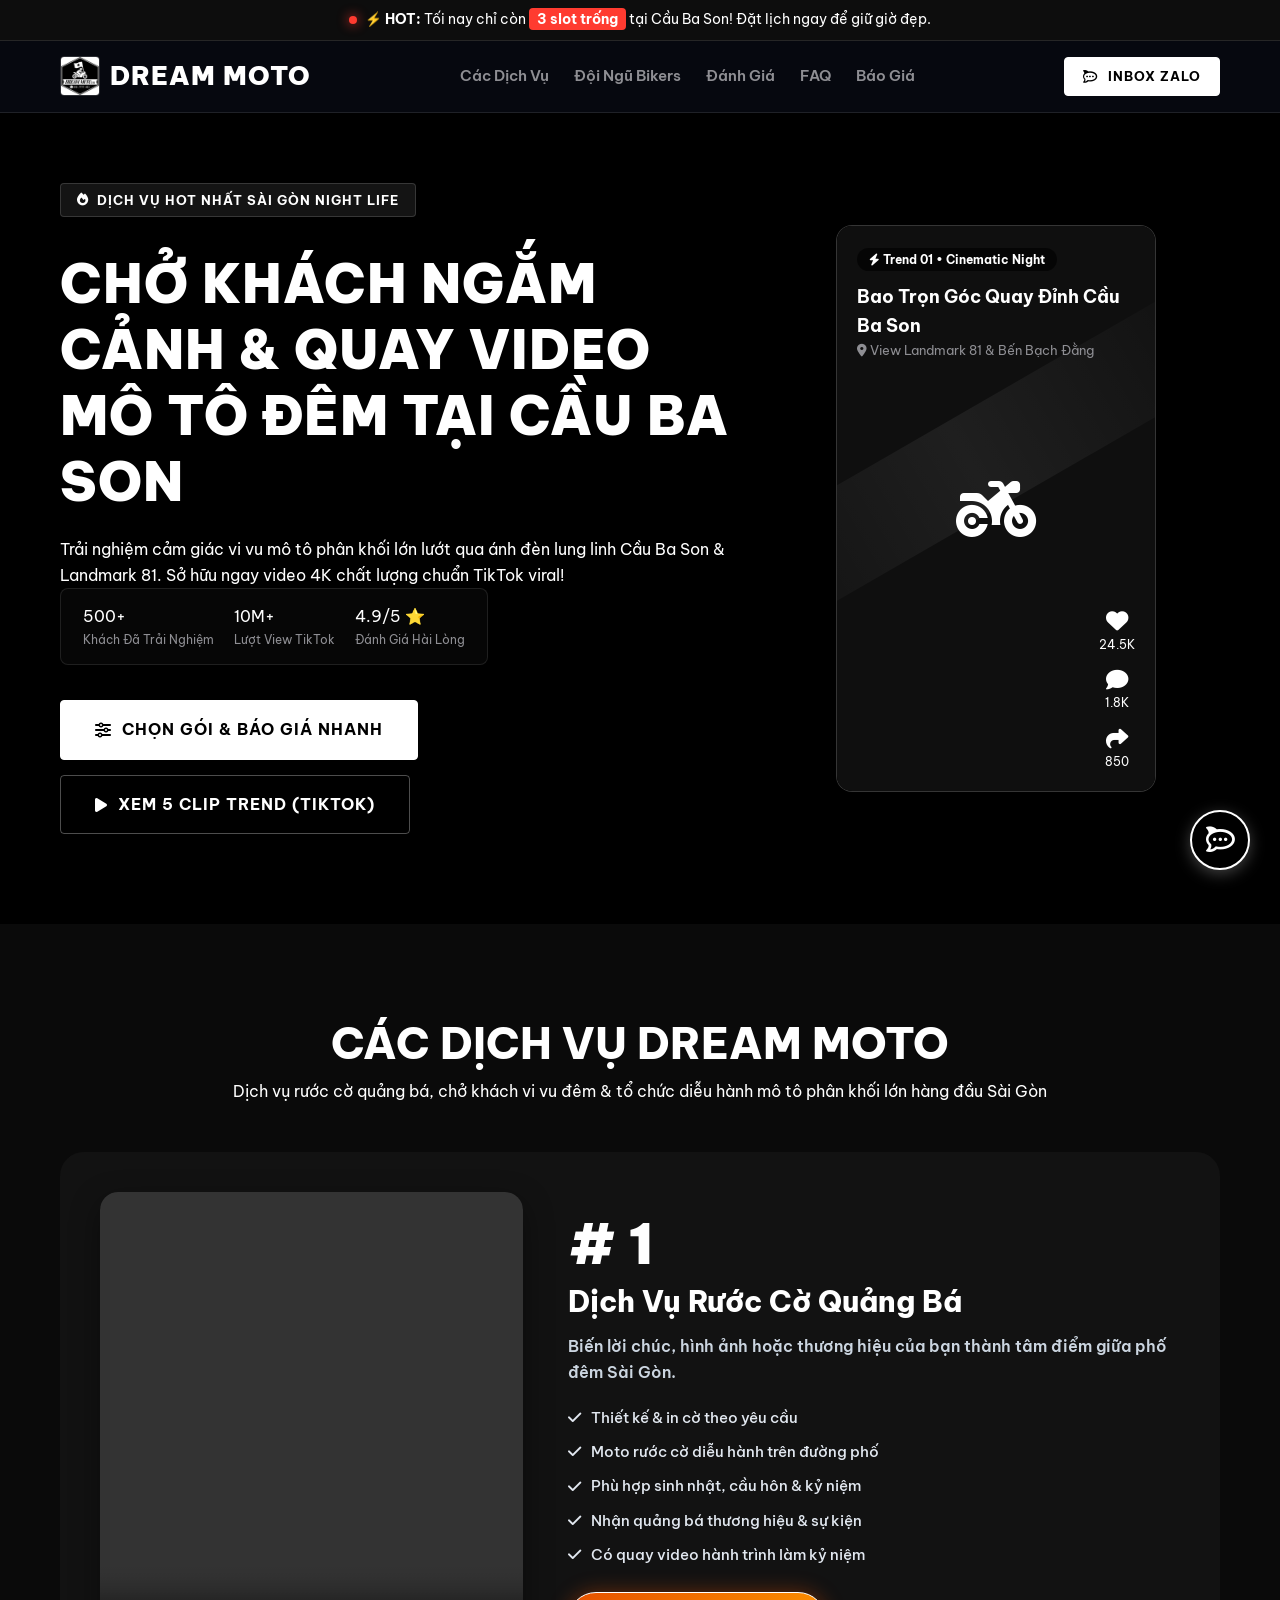
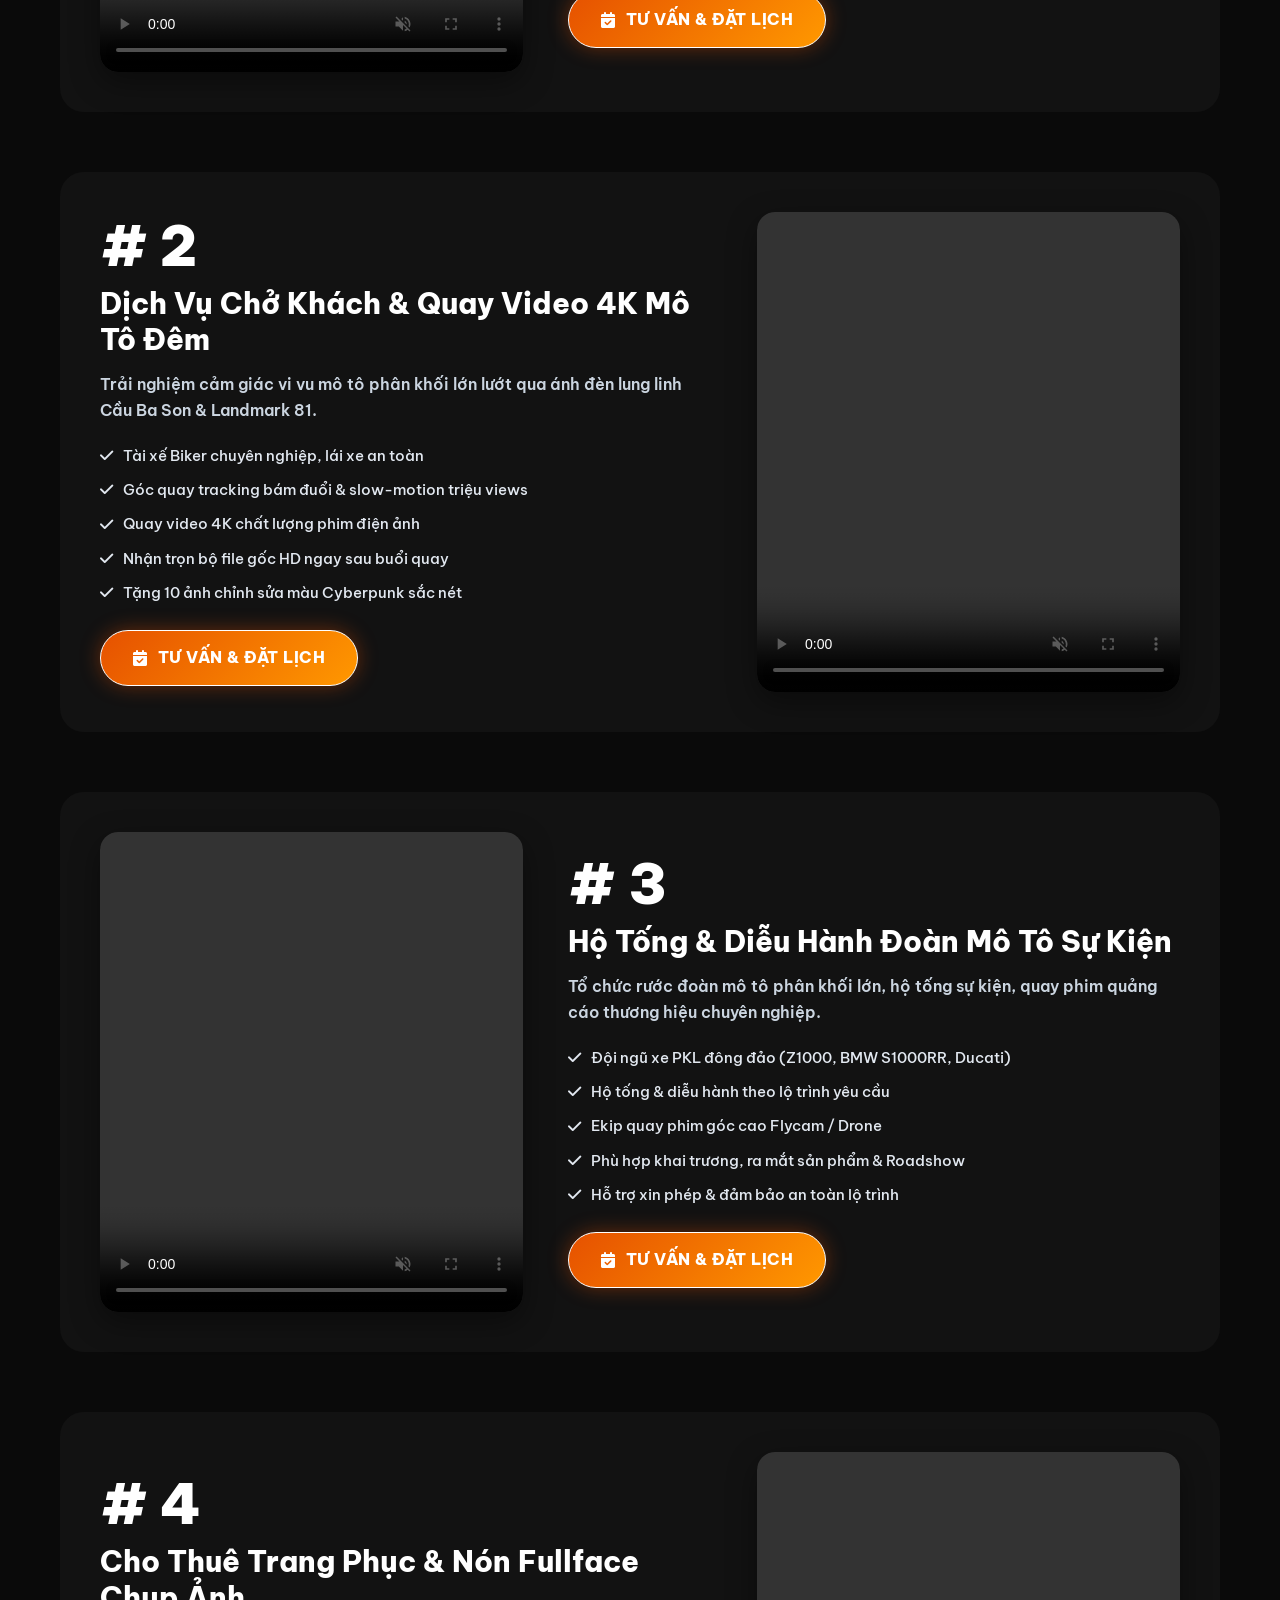
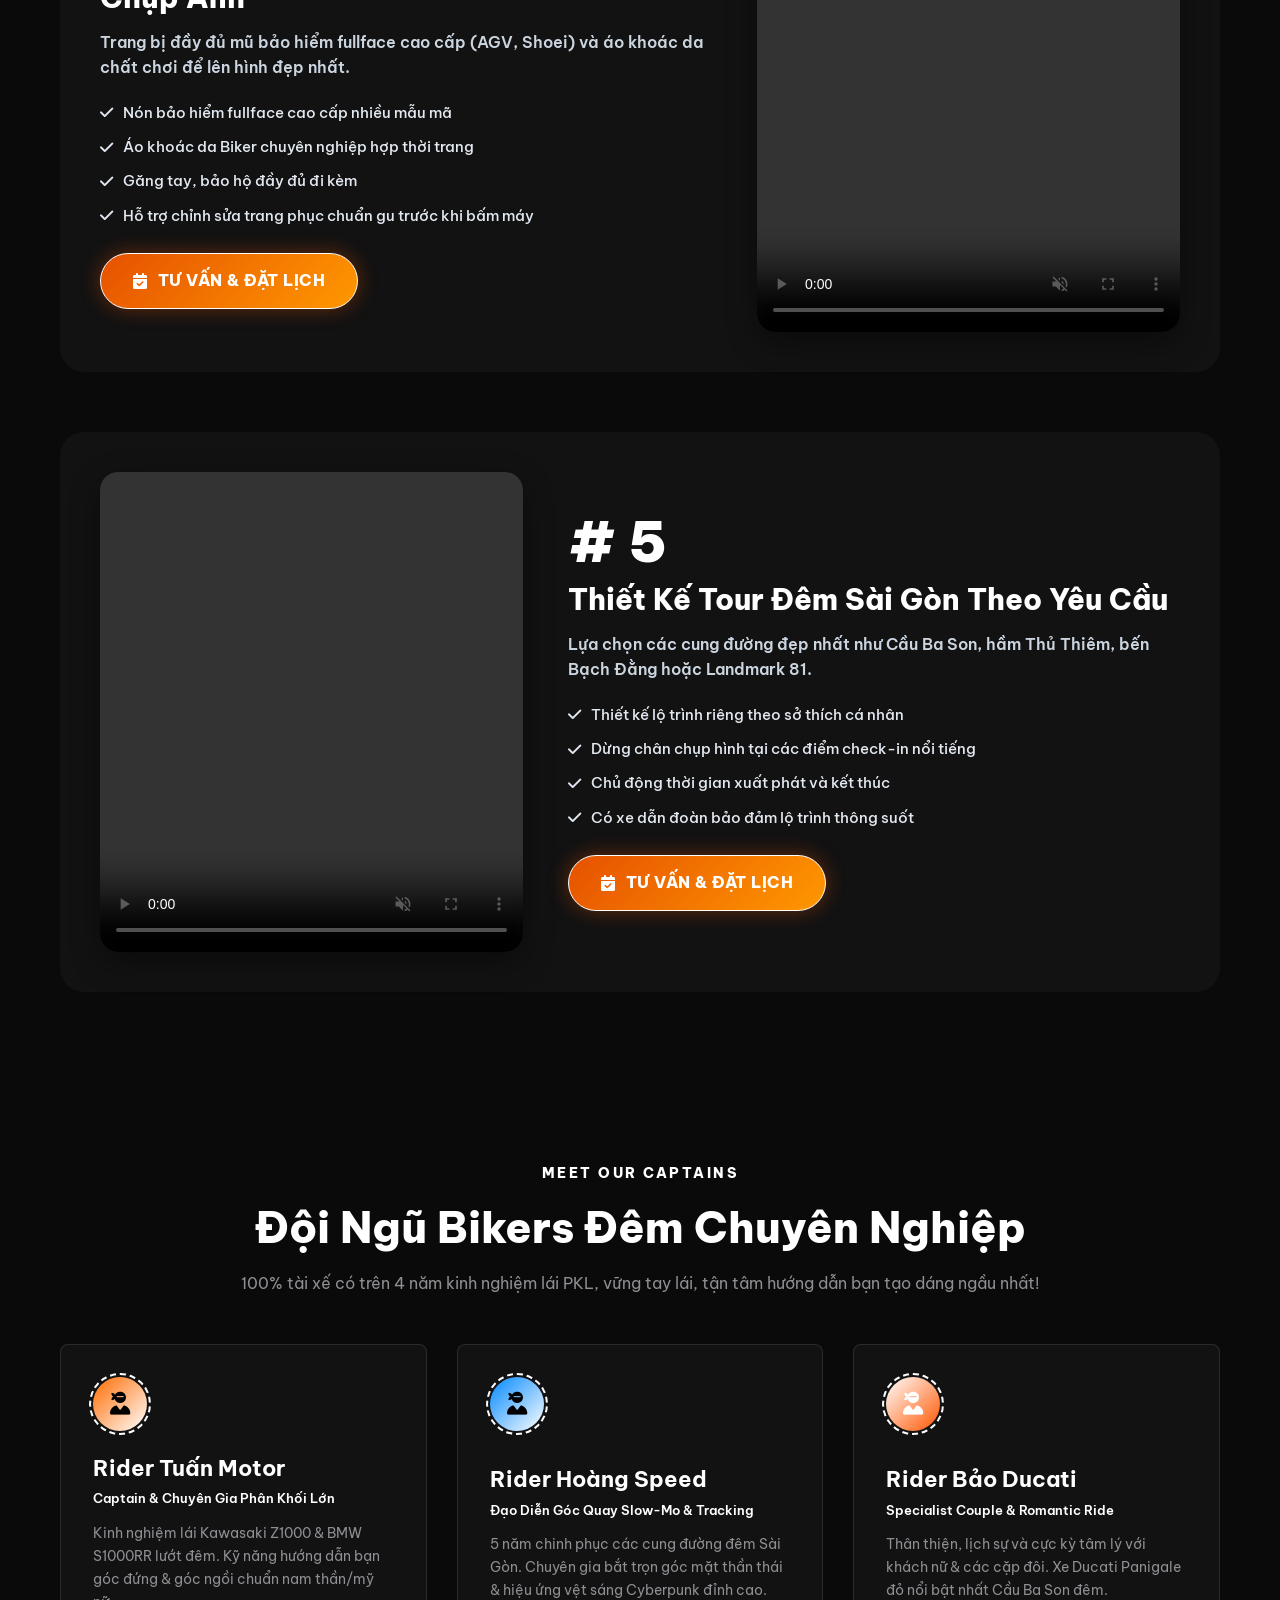
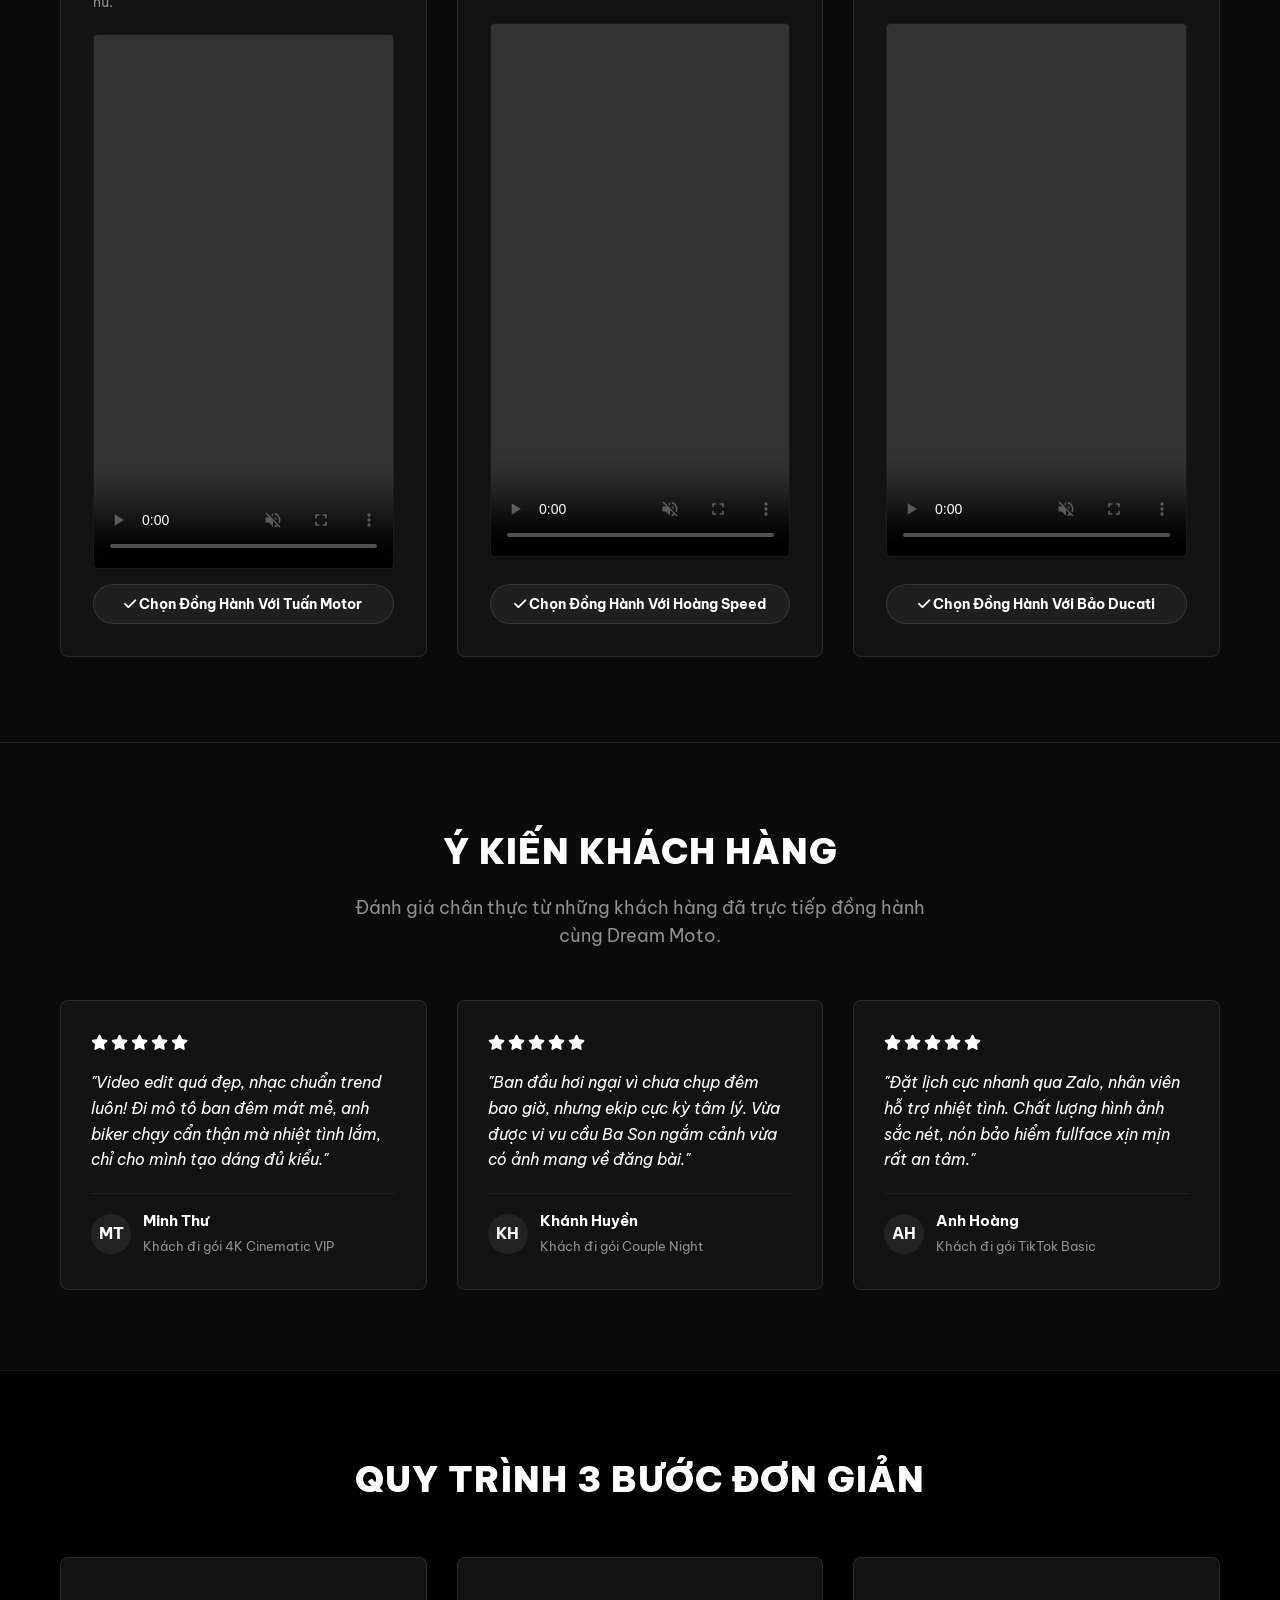
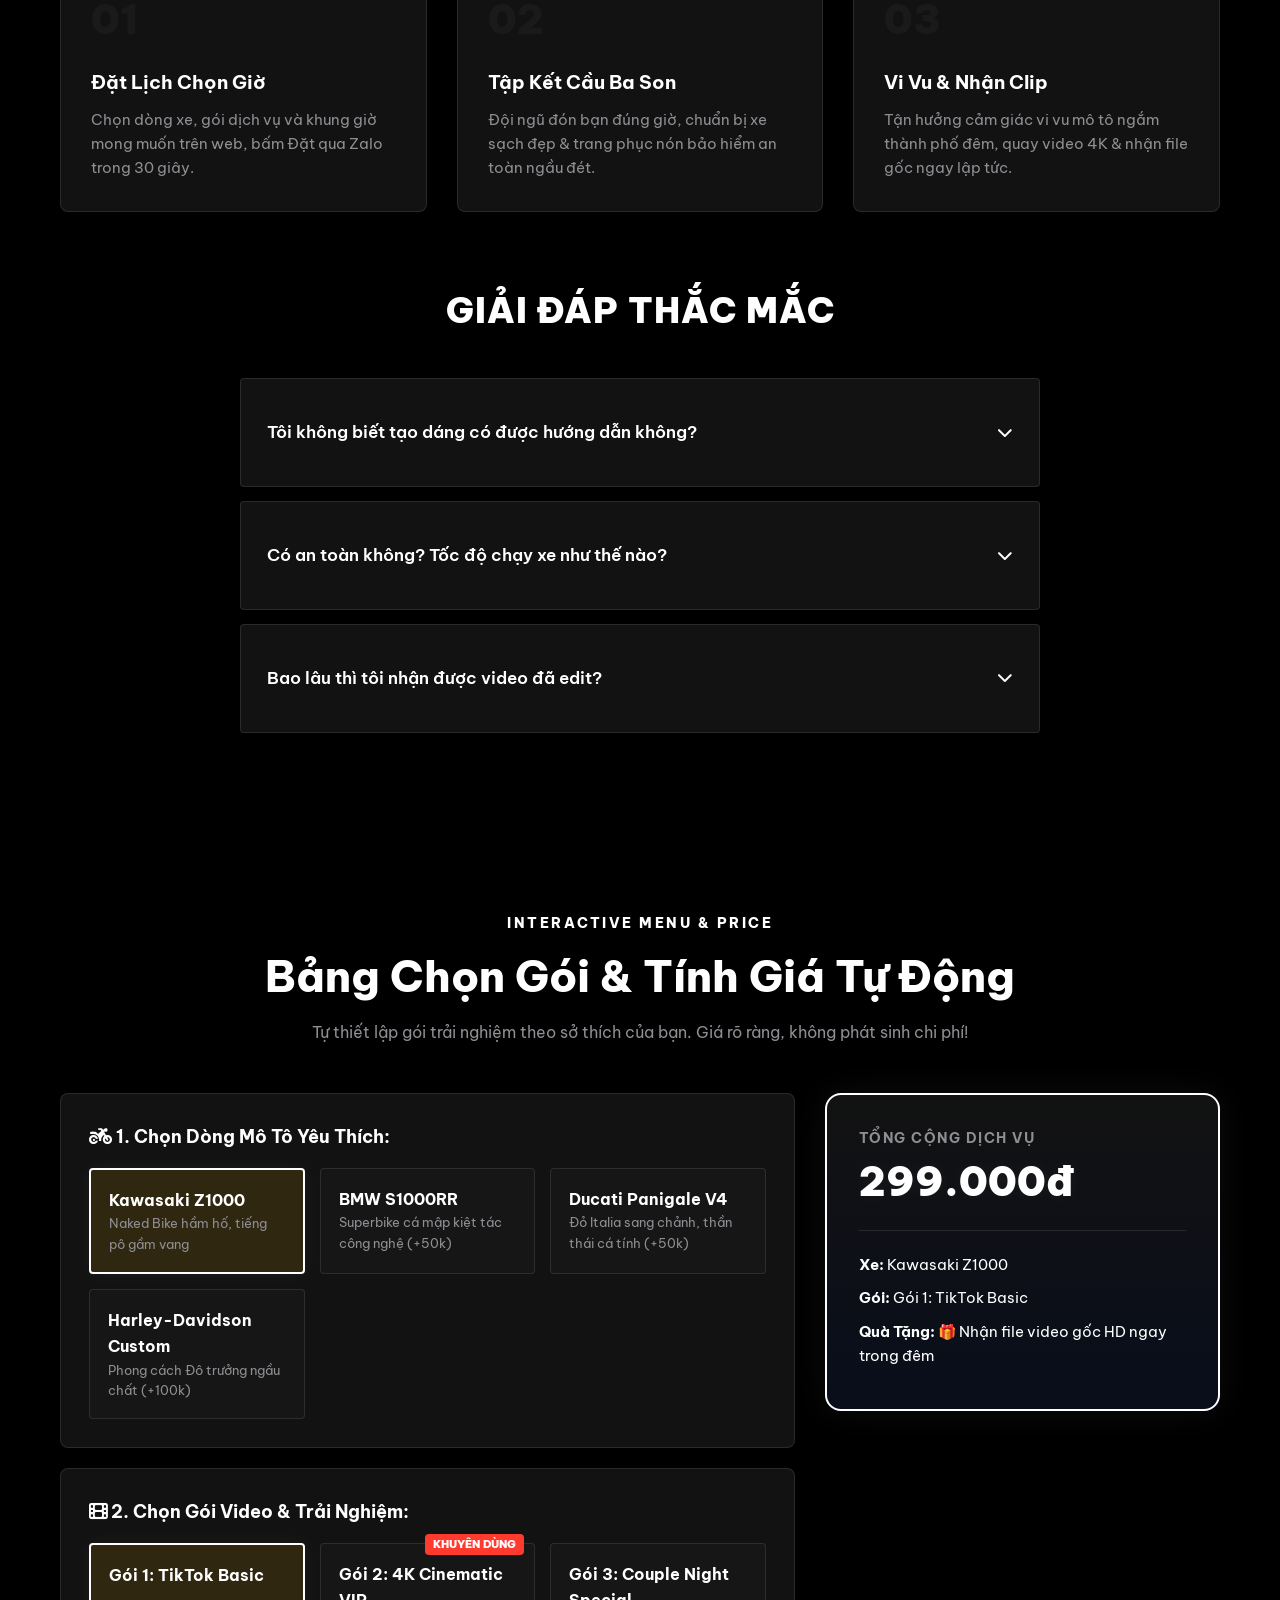
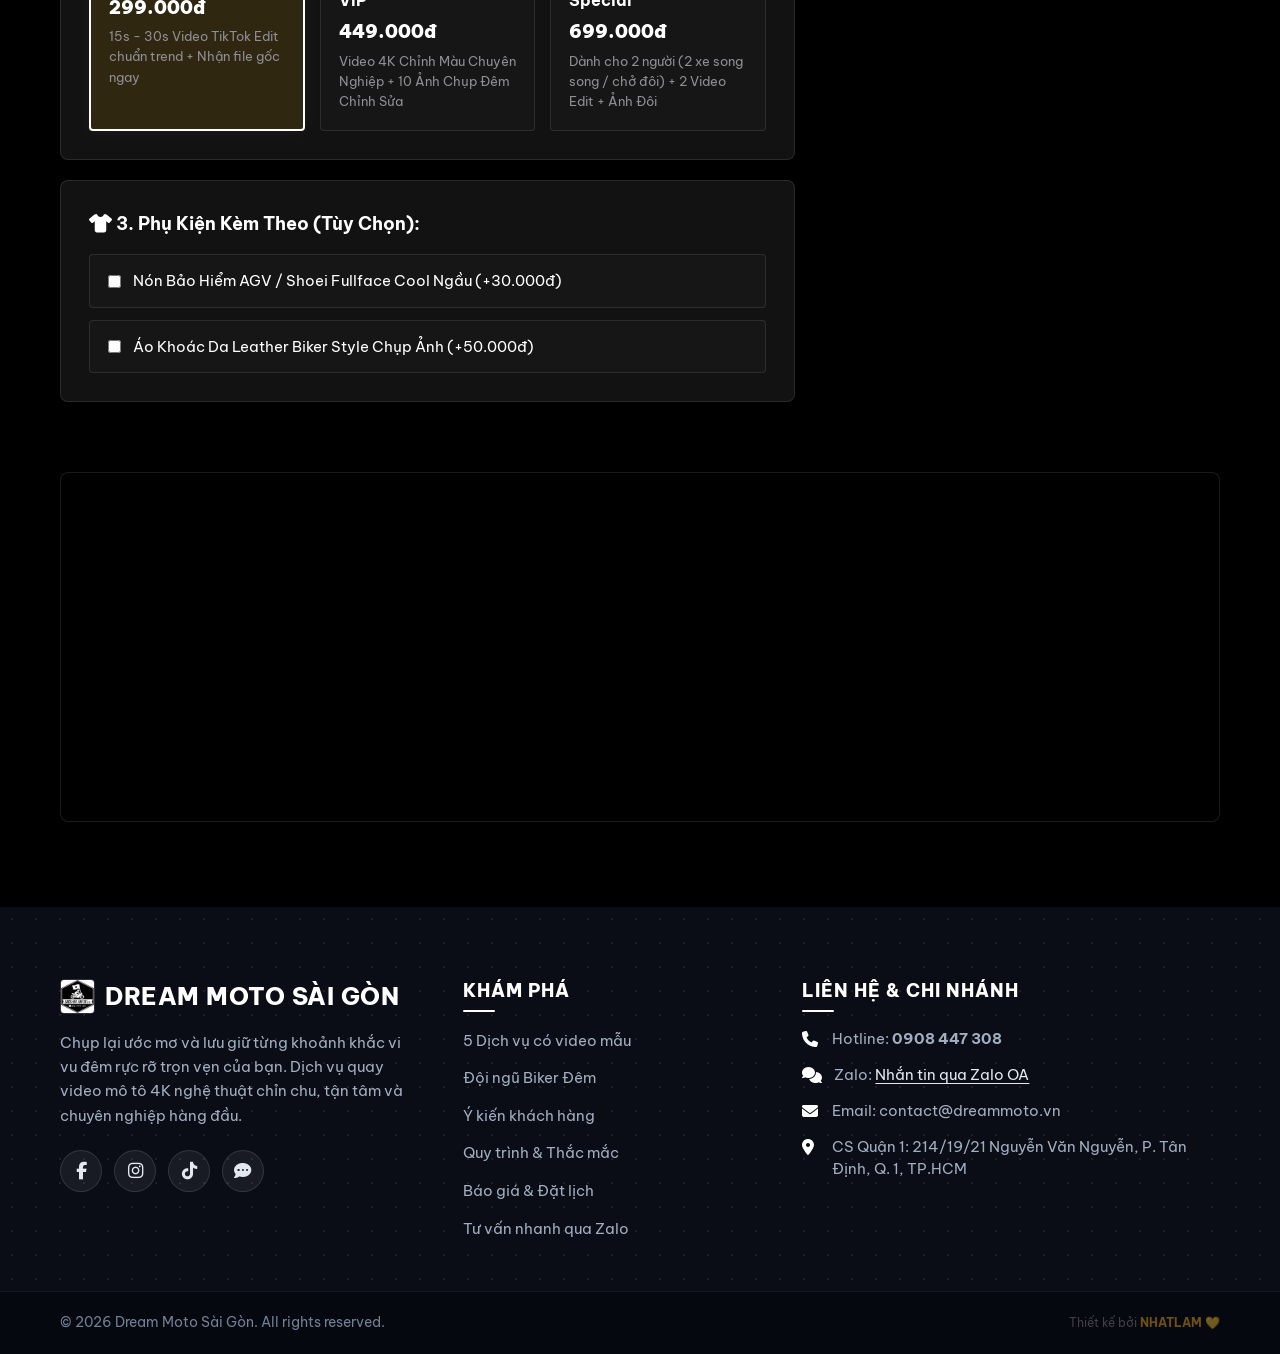
<file: DreamMotoNight/index.html>
<!DOCTYPE html>
<html lang="vi">
<head>
  <meta charset="UTF-8">
  <meta name="viewport" content="width=device-width, initial-scale=1.0">
  <title>Dream Moto Night Ride | Trải Nghiệm & Quay Video Mô Tô Đêm Cầu Ba Son</title>
  <meta name="description" content="Dịch vụ chở khách ngắm cảnh & quay video mô tô phân khối lớn vào ban đêm tại Cầu Ba Son. Video TikTok/Reels 4K đỉnh cao, nhận file ngay!">
  
  <!-- Google Fonts: Be Vietnam Pro (Chuẩn 100% Tiếng Việt) + Chakra Petch (High-Energy Racing/Cyber) -->
  <link rel="preconnect" href="https://fonts.googleapis.com">
  <link rel="preconnect" href="https://fonts.gstatic.com" crossorigin>
  <link href="https://fonts.googleapis.com/css2?family=Be+Vietnam+Pro:ital,wght@0,400;0,500;0,600;0,700;0,800;0,900;1,400;1,700&family=Chakra+Petch:wght@500;600;700;900&display=swap" rel="stylesheet">
  
  <!-- FontAwesome Icons -->
  <link rel="stylesheet" href="https://cdnjs.cloudflare.com/ajax/libs/font-awesome/6.4.0/css/all.min.css">
  
  <link rel="stylesheet" href="style.css">
</head>
<body>

  <!-- Top Announcement Bar -->
  <div class="announcement-bar">
    <div class="announcement-content">
      <span class="live-dot"></span>
      <span class="announcement-text">⚡ <strong>HOT:</strong> Tối nay chỉ còn <span class="highlight-badge">3 slot trống</span> tại Cầu Ba Son! Đặt lịch ngay để giữ giờ đẹp.</span>
    </div>
  </div>

  <!-- Header / Navigation -->
  <header class="main-header">
    <div class="container header-container">
      <a href="#" class="logo" style="display: flex; align-items: center; gap: 10px;">
        <img src="logo.jpg" alt="Dream Moto Logo" style="height: 40px; width: auto; border-radius: 4px; border: 1px solid rgba(255,255,255,0.15);">
        <span class="logo-text" style="font-family: var(--font-heading); font-weight: 900; letter-spacing: 1px; text-transform: uppercase;">DREAM MOTO</span>
      </a>
      <nav class="desktop-nav">
        <a href="#trends">Các Dịch Vụ</a>
        <a href="#bikers">Đội Ngũ Bikers</a>
        <a href="#feedback">Đánh Giá</a>
        <a href="#faq">FAQ</a>
        <a href="#calculator">Báo Giá</a>
      </nav>
      <div class="header-actions">
        <a href="https://zalo.me/0900000000" target="_blank" class="btn btn-primary btn-sm btn-glow">
          <i class="fa-brands fa-rocketchat"></i> Inbox Zalo
        </a>
      </div>
    </div>
  </header>

  <!-- Hero Section -->
  <section id="hero" class="hero-section">
    <!-- Background Video Autoloop (Giảm sáng 65% để tôn chữ) -->
    <video class="hero-video-bg" autoplay loop muted playsinline id="heroVideoBg">
      <source id="heroVideoSource" src="https://assets.mixkit.co/videos/preview/mixkit-top-view-of-motorcycles-driving-on-a-highway-41551-large.mp4" type="video/mp4">
    </video>
    <div class="hero-bg-overlay"></div>
    <div class="container hero-grid">
      <div class="hero-text-content">
        <div class="hero-badge" id="heroBadge">
          <i class="fa-solid fa-fire text-gold"></i> Dịch Vụ Hot Nhất Sài Gòn Night Life
        </div>
        <h1 class="hero-title" id="heroTitle">CHỞ KHÁCH NGẮM CẢNH & QUAY VIDEO MÔ TÔ ĐÊM TẠI CẦU BA SON</h1>
        <p class="hero-subtitle" id="heroSubtitle">Trải nghiệm cảm giác vi vu mô tô phân khối lớn lướt qua ánh đèn lung linh Cầu Ba Son & Landmark 81. Sở hữu ngay video 4K chất lượng chuẩn TikTok viral!</p>

        <!-- Stats Counter -->
        <div class="hero-stats">
          <div class="stat-item">
            <div class="stat-number" id="stat1Num">500+</div>
            <div class="stat-label" id="stat1Txt">Khách Đã Trải Nghiệm</div>
          </div>
          <div class="stat-item">
            <div class="stat-number text-cyan" id="stat2Num">10M+</div>
            <div class="stat-label" id="stat2Txt">Lượt View TikTok</div>
          </div>
          <div class="stat-item">
            <div class="stat-number text-magenta" id="stat3Num">4.9/5 <i class="fa-solid fa-star text-gold" style="font-size:1.1rem"></i></div>
            <div class="stat-label" id="stat3Txt">Đánh Giá Hài Lòng</div>
          </div>
        </div>

        <!-- Hero CTAs -->
        <div class="hero-cta-group">
          <a href="#calculator" class="btn btn-primary btn-lg btn-glow">
            <i class="fa-solid fa-sliders"></i> Chọn Gói & Báo Giá Nhanh
          </a>
          <a href="#trends" class="btn btn-outline btn-lg">
            <i class="fa-solid fa-play"></i> Xem 5 Clip Trend (TikTok)
          </a>
        </div>
      </div>

      <!-- Hero TikTok Card Feature -->
      <div class="hero-visual">
        <div class="hero-card-916">
          <div class="video-preview-box">
            <div class="mock-video-bg">
              <div class="video-light-trail"></div>
              <div class="motorcycle-silhoette">
                <i class="fa-solid fa-motorcycle rider-icon"></i>
              </div>
            </div>
            <div class="video-overlay-info">
              <span class="trend-tag"><i class="fa-solid fa-bolt"></i> Trend 01 • Cinematic Night</span>
              <h3>Bao Trọn Góc Quay Đỉnh Cầu Ba Son</h3>
              <p><i class="fa-solid fa-location-dot"></i> View Landmark 81 & Bến Bạch Đằng</p>
            </div>
            <div class="tiktok-actions-overlay">
              <div class="tiktok-btn"><i class="fa-solid fa-heart"></i> <span>24.5K</span></div>
              <div class="tiktok-btn"><i class="fa-solid fa-comment"></i> <span>1.8K</span></div>
              <div class="tiktok-btn"><i class="fa-solid fa-share"></i> <span>850</span></div>
            </div>
          </div>
        </div>
      </div>
    </div>
  </section>

  <!-- CÁC DỊCH VỤ DREAM MOTO SECTION -->
  <section class="section services-showcase-section" id="trends">
    <div class="container">
      <div class="section-header text-center">
        <h2 class="section-title">CÁC DỊCH VỤ <span class="highlight-gold">DREAM MOTO</span></h2>
        <p class="section-subtitle">Dịch vụ rước cờ quảng bá, chở khách vi vu đêm & tổ chức diễu hành mô tô phân khối lớn hàng đầu Sài Gòn</p>
      </div>

      <div class="services-showcase-container" id="servicesShowcaseList">
        <!-- Rendered dynamically via app.js -->
      </div>
    </div>
  </section>
  

    </div>
  </section>


  <!-- Biker Team Profile Section -->
  <section id="bikers" class="bikers-section">
    <div class="container">
      <div class="section-header text-center">
        <span class="sub-title">MEET OUR CAPTAINS</span>
        <h2 class="section-title">Đội Ngũ <span class="gold-text">Bikers Đêm Chuyên Nghiệp</span></h2>
        <p class="section-desc">100% tài xế có trên 4 năm kinh nghiệm lái PKL, vững tay lái, tận tâm hướng dẫn bạn tạo dáng ngầu nhất!</p>
      </div>

      <div class="bikers-grid" id="bikersGrid">
        
        <!-- Biker 1 -->
        <div class="biker-card">
          <div class="biker-header">
            <div class="biker-avatar-box">
              <div class="biker-avatar-ring"></div>
              <div class="biker-avatar-icon"><i class="fa-solid fa-user-ninja"></i></div>
            </div>
            <div class="biker-status"><i class="fa-solid fa-shield-halved"></i> 6 Năm PKL</div>
          </div>
          <div class="biker-body">
            <h3>Rider Tuấn Motor</h3>
            <span class="biker-role">Captain & Chuyên Gia Phân Khối Lớn</span>
            <p class="biker-bio">Kinh nghiệm lái Kawasaki Z1000 & BMW S1000RR lướt đêm. Kỹ năng hướng dẫn bạn góc đứng & góc ngồi chuẩn nam thần/mỹ nữ.</p>
            
            <div class="biker-tags">
              <span class="biker-tag"><i class="fa-solid fa-motorcycle"></i> Kawasaki Z1000</span>
              <span class="biker-tag"><i class="fa-solid fa-star text-gold"></i> 4.9/5 (210+ Lượt)</span>
              <span class="biker-tag"><i class="fa-solid fa-video"></i> Edit TikTok Fast</span>
            </div>
          </div>
          <div class="biker-footer">
            <button class="btn-select-biker" onclick="selectBikerInCalc('Rider Tuấn Motor')">
              <i class="fa-solid fa-check"></i> Chọn Đồng Hành Với Tuấn
            </button>
          </div>
        </div>

        <!-- Biker 2 -->
        <div class="biker-card">
          <div class="biker-header">
            <div class="biker-avatar-box">
              <div class="biker-avatar-ring cyan-ring"></div>
              <div class="biker-avatar-icon cyan-bg"><i class="fa-solid fa-camera-retro"></i></div>
            </div>
            <div class="biker-status cyan-status"><i class="fa-solid fa-video"></i> Cameraman VIP</div>
          </div>
          <div class="biker-body">
            <h3>Rider Hoàng Speed</h3>
            <span class="biker-role">Đạo Diễn Góc Quay Slow-Mo & Tracking</span>
            <p class="biker-bio">5 năm chinh phục các cung đường đêm Sài Gòn. Chuyên gia bắt trọn góc mặt thần thái & hiệu ứng vệt sáng Cyberpunk đỉnh cao.</p>
            
            <div class="biker-tags">
              <span class="biker-tag"><i class="fa-solid fa-motorcycle"></i> BMW S1000RR</span>
              <span class="biker-tag"><i class="fa-solid fa-star text-gold"></i> 5.0/5 (180+ Lượt)</span>
              <span class="biker-tag"><i class="fa-solid fa-wand-magic-sparkles"></i> Color Colorist</span>
            </div>
          </div>
          <div class="biker-footer">
            <button class="btn-select-biker" onclick="selectBikerInCalc('Rider Hoàng Speed')">
              <i class="fa-solid fa-check"></i> Chọn Đồng Hành Với Hoàng
            </button>
          </div>
        </div>

        <!-- Biker 3 -->
        <div class="biker-card">
          <div class="biker-header">
            <div class="biker-avatar-box">
              <div class="biker-avatar-ring magenta-ring"></div>
              <div class="biker-avatar-icon magenta-bg"><i class="fa-solid fa-heart-pulse"></i></div>
            </div>
            <div class="biker-status magenta-status"><i class="fa-solid fa-heart"></i> Chuyên Gói Đôi</div>
          </div>
          <div class="biker-body">
            <h3>Rider Bảo Ducati</h3>
            <span class="biker-role">Specialist Couple & Romantic Ride</span>
            <p class="biker-bio">Thân thiện, lịch sự và cực kỳ tâm lý với khách nữ & các cặp đôi. Xe Ducati Panigale đỏ nổi bật nhất Cầu Ba Son đêm.</p>
            
            <div class="biker-tags">
              <span class="biker-tag"><i class="fa-solid fa-motorcycle"></i> Ducati Panigale</span>
              <span class="biker-tag"><i class="fa-solid fa-star text-gold"></i> 4.9/5 (150+ Lượt)</span>
              <span class="biker-tag"><i class="fa-solid fa-users"></i> Couple Favorite</span>
            </div>
          </div>
          <div class="biker-footer">
            <button class="btn-select-biker" onclick="selectBikerInCalc('Rider Bảo Ducati')">
              <i class="fa-solid fa-check"></i> Chọn Đồng Hành Với Bảo
            </button>
          </div>
        </div>

      </div>
    </div>
  </section>

  <!-- Feedback khách thật Section -->
  <section id="feedback" class="section feedback-section" style="background: var(--bg-surface); padding: 80px 0; border-top: 1px solid var(--border-color);">
    <div class="container">
      <div class="section-header text-center" style="margin-bottom: 50px;">
        <h2 class="section-title" style="font-family: var(--font-heading); font-size: 2.2rem; font-weight: 900; letter-spacing: 1px; text-transform: uppercase;">Ý Kiến Khách Hàng</h2>
        <p class="section-desc" style="color: var(--text-muted); font-size: 1.1rem; max-width: 600px; margin: 15px auto 0;">Đánh giá chân thực từ những khách hàng đã trực tiếp đồng hành cùng Dream Moto.</p>
      </div>

      <div class="feedback-grid" style="display: grid; grid-template-columns: repeat(auto-fit, minmax(300px, 1fr)); gap: 30px;">
        <!-- Card 1 -->
        <div class="feedback-card" style="background: var(--bg-card); padding: 30px; border-radius: var(--radius-md); border: 1px solid var(--border-color); display: flex; flex-direction: column; justify-content: space-between;">
          <div>
            <div class="feedback-stars" style="color: #ffffff; margin-bottom: 15px; font-size: 0.95rem;">
              <i class="fa-solid fa-star"></i>
              <i class="fa-solid fa-star"></i>
              <i class="fa-solid fa-star"></i>
              <i class="fa-solid fa-star"></i>
              <i class="fa-solid fa-star"></i>
            </div>
            <p style="font-size: 1rem; color: var(--text-main); line-height: 1.6; font-style: italic; margin-bottom: 20px;">"Video edit quá đẹp, nhạc chuẩn trend luôn! Đi mô tô ban đêm mát mẻ, anh biker chạy cẩn thận mà nhiệt tình lắm, chỉ cho mình tạo dáng đủ kiểu."</p>
          </div>
          <div style="display: flex; align-items: center; gap: 12px; border-top: 1px solid rgba(255,255,255,0.05); padding-top: 15px;">
            <div style="width: 40px; height: 40px; border-radius: 50%; background: #222; display: flex; align-items: center; justify-content: center; font-weight: bold; color: #fff;">MT</div>
            <div>
              <h4 style="font-size: 0.95rem; font-weight: 700; color: #fff;">Minh Thư</h4>
              <span style="font-size: 0.8rem; color: var(--text-muted);">Khách đi gói 4K Cinematic VIP</span>
            </div>
          </div>
        </div>

        <!-- Card 2 -->
        <div class="feedback-card" style="background: var(--bg-card); padding: 30px; border-radius: var(--radius-md); border: 1px solid var(--border-color); display: flex; flex-direction: column; justify-content: space-between;">
          <div>
            <div class="feedback-stars" style="color: #ffffff; margin-bottom: 15px; font-size: 0.95rem;">
              <i class="fa-solid fa-star"></i>
              <i class="fa-solid fa-star"></i>
              <i class="fa-solid fa-star"></i>
              <i class="fa-solid fa-star"></i>
              <i class="fa-solid fa-star"></i>
            </div>
            <p style="font-size: 1rem; color: var(--text-main); line-height: 1.6; font-style: italic; margin-bottom: 20px;">"Ban đầu hơi ngại vì chưa chụp đêm bao giờ, nhưng ekip cực kỳ tâm lý. Vừa được vi vu cầu Ba Son ngắm cảnh vừa có ảnh mang về đăng bài."</p>
          </div>
          <div style="display: flex; align-items: center; gap: 12px; border-top: 1px solid rgba(255,255,255,0.05); padding-top: 15px;">
            <div style="width: 40px; height: 40px; border-radius: 50%; background: #222; display: flex; align-items: center; justify-content: center; font-weight: bold; color: #fff;">KH</div>
            <div>
              <h4 style="font-size: 0.95rem; font-weight: 700; color: #fff;">Khánh Huyền</h4>
              <span style="font-size: 0.8rem; color: var(--text-muted);">Khách đi gói Couple Night</span>
            </div>
          </div>
        </div>

        <!-- Card 3 -->
        <div class="feedback-card" style="background: var(--bg-card); padding: 30px; border-radius: var(--radius-md); border: 1px solid var(--border-color); display: flex; flex-direction: column; justify-content: space-between;">
          <div>
            <div class="feedback-stars" style="color: #ffffff; margin-bottom: 15px; font-size: 0.95rem;">
              <i class="fa-solid fa-star"></i>
              <i class="fa-solid fa-star"></i>
              <i class="fa-solid fa-star"></i>
              <i class="fa-solid fa-star"></i>
              <i class="fa-solid fa-star"></i>
            </div>
            <p style="font-size: 1rem; color: var(--text-main); line-height: 1.6; font-style: italic; margin-bottom: 20px;">"Đặt lịch cực nhanh qua Zalo, nhân viên hỗ trợ nhiệt tình. Chất lượng hình ảnh sắc nét, nón bảo hiểm fullface xịn mịn rất an tâm."</p>
          </div>
          <div style="display: flex; align-items: center; gap: 12px; border-top: 1px solid rgba(255,255,255,0.05); padding-top: 15px;">
            <div style="width: 40px; height: 40px; border-radius: 50%; background: #222; display: flex; align-items: center; justify-content: center; font-weight: bold; color: #fff;">AH</div>
            <div>
              <h4 style="font-size: 0.95rem; font-weight: 700; color: #fff;">Anh Hoàng</h4>
              <span style="font-size: 0.8rem; color: var(--text-muted);">Khách đi gói TikTok Basic</span>
            </div>
          </div>
        </div>
      </div>
    </div>
  </section>

  <!-- Process & FAQ Section -->
  <section id="faq" class="faq-section" style="background: var(--bg-dark); padding: 80px 0; border-top: 1px solid var(--border-color);">
    <div class="container">
      
      <!-- 3 Steps -->
      <div class="process-wrapper" style="margin-bottom: 70px;">
        <div class="section-header text-center" style="margin-bottom: 50px;">
          <h2 class="section-title" style="font-family: var(--font-heading); font-size: 2.2rem; font-weight: 900; letter-spacing: 1px; text-transform: uppercase;">Quy Trình 3 Bước Đơn Giản</h2>
        </div>
        <div class="process-grid" style="display: grid; grid-template-columns: repeat(auto-fit, minmax(280px, 1fr)); gap: 30px;">
          <div class="process-card" style="background: var(--bg-card); padding: 30px; border-radius: var(--radius-md); border: 1px solid var(--border-color);">
            <div class="step-num" style="font-size: 2.5rem; font-weight: 900; color: rgba(255,255,255,0.1); margin-bottom: 15px;">01</div>
            <h3 style="font-size: 1.2rem; font-weight: 700; margin-bottom: 10px;">Đặt Lịch Chọn Giờ</h3>
            <p style="color: var(--text-muted); font-size: 0.95rem;">Chọn dòng xe, gói dịch vụ và khung giờ mong muốn trên web, bấm Đặt qua Zalo trong 30 giây.</p>
          </div>
          <div class="process-card" style="background: var(--bg-card); padding: 30px; border-radius: var(--radius-md); border: 1px solid var(--border-color);">
            <div class="step-num" style="font-size: 2.5rem; font-weight: 900; color: rgba(255,255,255,0.1); margin-bottom: 15px;">02</div>
            <h3 style="font-size: 1.2rem; font-weight: 700; margin-bottom: 10px;">Tập Kết Cầu Ba Son</h3>
            <p style="color: var(--text-muted); font-size: 0.95rem;">Đội ngũ đón bạn đúng giờ, chuẩn bị xe sạch đẹp & trang phục nón bảo hiểm an toàn ngầu đét.</p>
          </div>
          <div class="process-card" style="background: var(--bg-card); padding: 30px; border-radius: var(--radius-md); border: 1px solid var(--border-color);">
            <div class="step-num" style="font-size: 2.5rem; font-weight: 900; color: rgba(255,255,255,0.1); margin-bottom: 15px;">03</div>
            <h3 style="font-size: 1.2rem; font-weight: 700; margin-bottom: 10px;">Vi Vu & Nhận Clip</h3>
            <p style="color: var(--text-muted); font-size: 0.95rem;">Tận hưởng cảm giác vi vu mô tô ngắm thành phố đêm, quay video 4K & nhận file gốc ngay lập tức.</p>
          </div>
        </div>
      </div>

      <!-- FAQ Accordion -->
      <div class="faq-wrapper" style="max-width: 800px; margin: 0 auto;">
        <div class="section-header text-center" style="margin-bottom: 40px;">
          <h2 class="section-title" style="font-family: var(--font-heading); font-size: 2.2rem; font-weight: 900; letter-spacing: 1px; text-transform: uppercase;">Giải Đáp Thắc Mắc</h2>
        </div>

        <div class="faq-accordion">
          <div class="faq-item" style="border-bottom: 1px solid var(--border-color); padding: 20px 0;">
            <div class="faq-question" style="display: flex; justify-content: space-between; align-items: center; cursor: pointer;">
              <span style="font-weight: 600; font-size: 1.05rem;">Tôi không biết tạo dáng có được hướng dẫn không?</span>
              <i class="fa-solid fa-chevron-down faq-icon"></i>
            </div>
            <div class="faq-answer">
              <p style="color: var(--text-muted); padding-top: 10px;">Yên tâm 100%! Cameraman và tài xế của Dream Moto sẽ hướng dẫn bạn từng góc nhìn, cách tựa lưng, tạo dáng sao cho tự nhiên và thần thái nhất.</p>
            </div>
          </div>

          <div class="faq-item" style="border-bottom: 1px solid var(--border-color); padding: 20px 0;">
            <div class="faq-question" style="display: flex; justify-content: space-between; align-items: center; cursor: pointer;">
              <span style="font-weight: 600; font-size: 1.05rem;">Có an toàn không? Tốc độ chạy xe như thế nào?</span>
              <i class="fa-solid fa-chevron-down faq-icon"></i>
            </div>
            <div class="faq-answer">
              <p style="color: var(--text-muted); padding-top: 10px;">Rất an toàn. Đội ngũ tài xế của chúng tôi có nhiều năm kinh nghiệm lái PKL, chạy với tốc độ vừa phải (30-40km/h) tuân thủ luật giao thông để bạn vừa ngắm cảnh vừa quay video đẹp nhất.</p>
            </div>
          </div>

          <div class="faq-item" style="border-bottom: 1px solid var(--border-color); padding: 20px 0;">
            <div class="faq-question" style="display: flex; justify-content: space-between; align-items: center; cursor: pointer;">
              <span style="font-weight: 600; font-size: 1.05rem;">Bao lâu thì tôi nhận được video đã edit?</span>
              <i class="fa-solid fa-chevron-down faq-icon"></i>
            </div>
            <div class="faq-answer">
              <p style="color: var(--text-muted); padding-top: 10px;">File video gốc HD sẽ chuyển thẳng sang điện thoại của bạn ngay sau buổi quay. Video edit chuẩn trend TikTok 4K sẽ được gửi qua Zalo cho bạn trong vòng 24h!</p>
            </div>
          </div>
        </div>
      </div>

    </div>
  </section>

  <!-- Interactive Price Calculator Section -->
  <section id="calculator" class="calculator-section">
    <div class="container">
      <div class="section-header text-center">
        <span class="sub-title">INTERACTIVE MENU & PRICE</span>
        <h2 class="section-title">Bảng Chọn Gói & <span class="gold-text">Tính Giá Tự Động</span></h2>
        <p class="section-desc">Tự thiết lập gói trải nghiệm theo sở thích của bạn. Giá rõ ràng, không phát sinh chi phí!</p>
      </div>

      <div class="calc-wrapper">
        <div class="calc-controls">
          
          <!-- Step 1: Choose Bike -->
          <div class="calc-group">
            <label class="calc-label"><i class="fa-solid fa-motorcycle"></i> 1. Chọn Dòng Mô Tô Yêu Thích:</label>
            <div class="option-grid" id="bikeOptions">
              <div class="option-card active" data-type="bike" data-value="z1000" data-price="0">
                <div class="opt-name">Kawasaki Z1000</div>
                <div class="opt-sub">Naked Bike hầm hố, tiếng pô gầm vang</div>
              </div>
              <div class="option-card" data-type="bike" data-value="s1000rr" data-price="50000">
                <div class="opt-name">BMW S1000RR</div>
                <div class="opt-sub">Superbike cá mập kiệt tác công nghệ (+50k)</div>
              </div>
              <div class="option-card" data-type="bike" data-value="ducati" data-price="50000">
                <div class="opt-name">Ducati Panigale V4</div>
                <div class="opt-sub">Đỏ Italia sang chảnh, thần thái cá tính (+50k)</div>
              </div>
              <div class="option-card" data-type="bike" data-value="harley" data-price="100000">
                <div class="opt-name">Harley-Davidson Custom</div>
                <div class="opt-sub">Phong cách Đô trưởng ngầu chất (+100k)</div>
              </div>
            </div>
          </div>

          <!-- Step 2: Choose Service Package -->
          <div class="calc-group">
            <label class="calc-label"><i class="fa-solid fa-film"></i> 2. Chọn Gói Video & Trải Nghiệm:</label>
            <div class="option-grid" id="serviceOptions">
              <div class="option-card active" data-type="service" data-value="goi1" data-price="299000">
                <div class="opt-name">Gói 1: TikTok Basic</div>
                <div class="opt-price">299.000đ</div>
                <div class="opt-sub">15s - 30s Video TikTok Edit chuẩn trend + Nhận file gốc ngay</div>
              </div>
              <div class="option-card" data-type="service" data-value="goi2" data-price="449000">
                <div class="opt-badge">KHUYÊN DÙNG</div>
                <div class="opt-name">Gói 2: 4K Cinematic VIP</div>
                <div class="opt-price">449.000đ</div>
                <div class="opt-sub">Video 4K Chỉnh Màu Chuyên Nghiệp + 10 Ảnh Chụp Đêm Chỉnh Sửa</div>
              </div>
              <div class="option-card" data-type="service" data-value="goi3" data-price="699000">
                <div class="opt-name">Gói 3: Couple Night Special</div>
                <div class="opt-price">699.000đ</div>
                <div class="opt-sub">Dành cho 2 người (2 xe song song / chở đôi) + 2 Video Edit + Ảnh Đôi</div>
              </div>
            </div>
          </div>

          <!-- Step 3: Addons -->
          <div class="calc-group">
            <label class="calc-label"><i class="fa-solid fa-shirt"></i> 3. Phụ Kiện Kèm Theo (Tùy Chọn):</label>
            <div class="checkbox-options">
              <label class="checkbox-card">
                <input type="checkbox" id="addonHelmet" value="30000" onchange="updatePrice()">
                <span class="chk-text">Nón Bảo Hiểm AGV / Shoei Fullface Cool Ngầu (+30.000đ)</span>
              </label>
              <label class="checkbox-card">
                <input type="checkbox" id="addonJacket" value="50000" onchange="updatePrice()">
                <span class="chk-text">Áo Khoác Da Leather Biker Style Chụp Ảnh (+50.000đ)</span>
              </label>
            </div>
          </div>

        </div>

        <!-- Price Summary & Zalo Action -->
        <div class="calc-summary-box">
          <div class="summary-header">
            <h3>TỔNG CỘNG DỊCH VỤ</h3>
            <span class="price-display" id="totalPriceDisplay">299.000đ</span>
          </div>

          <div class="summary-details" id="summaryDetails">
            <p><strong>Xe:</strong> <span id="sumBike">Kawasaki Z1000</span></p>
            <p><strong>Gói:</strong> <span id="sumService">Gói 1: TikTok Basic</span></p>
            <p><strong>Quà Tặng:</strong> <span class="gold-text">🎁 Nhận file video gốc HD ngay trong đêm</span></p>
          </div>
        </div>
      </div>

      <!-- B&W Map Embed -->
      <div style="margin-top: 50px; border-radius: var(--radius-md); overflow: hidden; border: 1px solid var(--border-color); background: #000; height: 350px;">
        <iframe src="https://www.google.com/maps/embed?pb=!1m18!1m12!1m3!1d3919.4602287848604!2d106.70559797587747!3d10.776019359196397!2m3!1f0!2f0!3f0!3m2!1i1024!2i768!4f13.1!3m3!1m2!1s0x31752f40a1eb9775%3A0xe54e60bd25e4063!2zQ-G6p3UgQmEgU29u!5e0!3m2!1svi!2s!4v1700000000000!5m2!1svi!2s" 
          width="100%" 
          height="100%" 
          style="border:0; filter: grayscale(1) invert(1) contrast(1.2) opacity(0.85);" 
          allowfullscreen="" 
          loading="lazy" 
          referrerpolicy="no-referrer-when-downgrade">
        </iframe>
      </div>
    </div>
  </section>


  <!-- Premium 3-Column Footer Section (Tiệm Ảnh Trái Thơm Style) -->
  <footer class="footer-tiemanh-style">
    <div class="container footer-grid-3col">
      
      <!-- Col 1: Brand & Socials -->
      <div class="footer-col-brand">
        <div class="footer-logo" style="display: flex; align-items: center; gap: 10px; margin-bottom: 15px;">
          <img src="logo.jpg" alt="Dream Moto Logo" style="height: 35px; width: auto; border-radius: 4px; border: 1px solid rgba(255,255,255,0.15);">
          <span style="font-family: var(--font-heading); font-weight: 800; letter-spacing: 0.5px; text-transform: uppercase; color: #ffffff;">Dream Moto Sài Gòn</span>
        </div>
        <p class="footer-bio-text" id="footerBioText">
          Chụp lại ước mơ và lưu giữ từng khoảnh khắc vi vu đêm rực rỡ trọn vẹn của bạn. Dịch vụ quay video mô tô 4K nghệ thuật chỉn chu, tận tâm và chuyên nghiệp hàng đầu.
        </p>
        <div class="footer-social-circles">
          <a href="#" class="social-circle-btn" aria-label="Facebook"><i class="fa-brands fa-facebook-f"></i></a>
          <a href="#" class="social-circle-btn" aria-label="Instagram"><i class="fa-brands fa-instagram"></i></a>
          <a href="#" class="social-circle-btn" aria-label="TikTok"><i class="fa-brands fa-tiktok"></i></a>
          <a href="https://zalo.me/0900000000" target="_blank" class="social-circle-btn" aria-label="Zalo"><i class="fa-solid fa-comment-dots"></i></a>
        </div>
      </div>

      <!-- Col 2: KHÁM PHÁ (Quick Navigation) -->
      <div class="footer-col-nav">
        <h4 class="footer-col-title">KHÁM PHÁ</h4>
        <ul class="footer-link-list">
          <li><a href="#trends">5 Dịch vụ có video mẫu</a></li>
          <li><a href="#bikers">Đội ngũ Biker Đêm</a></li>
          <li><a href="#feedback">Ý kiến khách hàng</a></li>
          <li><a href="#faq">Quy trình & Thắc mắc</a></li>
          <li><a href="#calculator">Báo giá & Đặt lịch</a></li>
          <li><a href="https://zalo.me/0900000000" target="_blank" id="footerZaloQuick">Tư vấn nhanh qua Zalo</a></li>
        </ul>
      </div>

      <!-- Col 3: LIÊN HỆ & CHI NHÁNH -->
      <div class="footer-col-contact">
        <h4 class="footer-col-title">LIÊN HỆ & CHI NHÁNH</h4>
        <ul class="footer-contact-items">
          <li>
            <i class="fa-solid fa-phone text-magenta"></i>
            <span>Hotline: <strong class="text-gold" id="footerHotline">0908 447 308</strong></span>
          </li>
          <li>
            <i class="fa-solid fa-comments text-cyan"></i>
            <span>Zalo: <a href="https://zalo.me/0900000000" target="_blank" class="text-link-white" id="footerZaloOa">Nhắn tin qua Zalo OA</a></span>
          </li>
          <li>
            <i class="fa-solid fa-envelope text-white"></i>
            <span>Email: <span id="footerEmail">contact@dreammoto.vn</span></span>
          </li>
          <li>
            <i class="fa-solid fa-location-dot text-magenta"></i>
            <span id="footerCS1">CS Quận 1: 214/19/21 Nguyễn Văn Nguyễn, P. Tân Định, Q. 1</span>
          </li>
        </ul>
      </div>

    </div>
    
    <!-- Footer Bottom Copyright Bar -->
    <div class="footer-bottom-bar">
      <div class="container footer-bottom-flex">
        <span>&copy; 2026 Dream Moto Sài Gòn. All rights reserved.</span>
        <span class="designer-tag">Thiết kế bởi <strong class="text-gold">NHATLAM 💛</strong></span>
      </div>
    </div>
  </footer>

  <!-- Floating Zalo Button -->
  <a href="https://zalo.me/0900000000" id="floatingZalo" target="_blank" style="position: fixed; bottom: 30px; right: 30px; z-index: 9999; display: flex; align-items: center; justify-content: center; width: 60px; height: 60px; background: #000000; color: #ffffff; border-radius: 50%; box-shadow: 0 4px 15px rgba(255,255,255,0.25); transition: var(--transition); border: 2px solid #ffffff;">
    <i class="fa-brands fa-rocketchat" style="font-size: 1.6rem;"></i>
  </a>

  <!-- Video Lightbox Modal -->
  <div id="videoModal" class="video-modal" aria-hidden="true">
    <div class="video-modal-overlay" onclick="closeVideoModal()"></div>
    <div class="video-modal-container">
      <button class="video-modal-close" onclick="closeVideoModal()" aria-label="Close modal">
        <i class="fa-solid fa-xmark"></i>
      </button>
      <div class="video-modal-wrapper">
        <video id="modalVideoPlayer" controls autoplay loop playsinline>
          <source src="" type="video/mp4">
        </video>
      </div>
      <div class="video-modal-caption" id="modalVideoCaption">Preview Clip Dream Moto</div>
    </div>
  </div>

  <script>
    document.write('<script src="data-config.js?t=' + Date.now() + '"><\/script>');
  </script>
  <script src="app.js"></script>
</body>

</html>
</file>
<file: DreamMotoNight/style.css>
/* -------------------------------------------------------------------------- */
/* DREAM MOTO NIGHT RIDE - MIDNIGHT CYBERPUNK NEON DESIGN SYSTEM              */
/* FONTS: Be Vietnam Pro (Chuẩn 100% Tiếng Việt) + Chakra Petch (High-Energy) */
/* -------------------------------------------------------------------------- */

:root {
  /* Background Palette */
  --bg-dark: #000000;
  --bg-surface: #0a0a0a;
  --bg-card: #121212;
  --bg-card-hover: #1c1c1c;

  /* Vibrant B&W Accent Palette */
  --neon-gold: #ffffff;
  --neon-gold-glow: rgba(255, 255, 255, 0.05);
  
  --neon-cyan: #ffffff;
  --neon-cyan-glow: rgba(255, 255, 255, 0.05);
  
  --neon-magenta: #ffffff;
  --neon-magenta-glow: rgba(255, 255, 255, 0.05);
  
  --neon-red: #ff3b30;
  --neon-green: #ffffff;
  
  /* Text Palette */
  --text-main: #ffffff;
  --text-muted: #8e8e93;
  --text-dark: #000000;
  
  /* Borders & Shadows */
  --border-color: rgba(255, 255, 255, 0.1);
  --border-glow: rgba(255, 255, 255, 0.05);
  
  /* Typography System */
  --font-heading: 'Be Vietnam Pro', sans-serif;
  --font-body: 'Be Vietnam Pro', sans-serif;
  
  --radius-sm: 4px;
  --radius-md: 8px;
  --radius-lg: 16px;
  --radius-full: 9999px;
  
  --transition: all 0.3s cubic-bezier(0.4, 0, 0.2, 1);
}

/* Reset & Base */
* {
  margin: 0;
  padding: 0;
  box-sizing: border-box;
}

html {
  scroll-behavior: smooth;
  font-family: var(--font-body);
  background-color: var(--bg-dark);
  color: var(--text-main);
  overflow-x: hidden;
  -webkit-font-smoothing: antialiased;
  -moz-osx-font-smoothing: grayscale;
}

body {
  line-height: 1.6;
  padding-bottom: 70px; /* Space for mobile sticky bar */
}

@media (min-width: 992px) {
  body {
    padding-bottom: 0;
  }
}

a {
  text-decoration: none;
  color: inherit;
}

button {
  cursor: pointer;
  border: none;
  outline: none;
  font-family: inherit;
}

.container {
  width: 100%;
  max-width: 1200px;
  margin: 0 auto;
  padding: 0 20px;
}

.text-center { text-align: center; }
.gold-text { color: #ffffff; }
.cyan-text { color: #ffffff; }
.magenta-text { color: #ffffff; }
.gradient-text { color: #ffffff; }

/* Announcement Bar */
.announcement-bar {
  background: #0d0d0d;
  border-bottom: 1px solid rgba(255, 255, 255, 0.1);
  padding: 9px 15px;
  font-size: 0.85rem;
  text-align: center;
}

.announcement-content {
  display: inline-flex;
  align-items: center;
  gap: 8px;
}

.live-dot {
  width: 8px;
  height: 8px;
  background-color: var(--neon-red);
  border-radius: 50%;
  box-shadow: 0 0 12px var(--neon-red);
  animation: pulse 1.5s infinite;
}

@keyframes pulse {
  0% { transform: scale(0.95); opacity: 0.8; }
  50% { transform: scale(1.25); opacity: 1; }
  100% { transform: scale(0.95); opacity: 0.8; }
}

.highlight-badge {
  background: var(--neon-red);
  color: #fff;
  padding: 2px 8px;
  border-radius: 4px;
  font-weight: 700;
}

/* Header */
.main-header {
  position: sticky;
  top: 0;
  z-index: 1000;
  background: rgba(7, 10, 18, 0.88);
  backdrop-filter: blur(16px);
  border-bottom: 1px solid var(--border-color);
  padding: 15px 0;
}

.header-container {
  display: flex;
  align-items: center;
  justify-content: space-between;
}

.logo {
  display: flex;
  align-items: center;
  gap: 10px;
  font-family: var(--font-heading);
  font-size: 1.6rem;
  font-weight: 900;
  letter-spacing: 0.5px;
}

.logo-icon {
  width: 42px;
  height: 42px;
  background: linear-gradient(135deg, var(--neon-gold), #FF6B00);
  color: var(--text-dark);
  border-radius: 12px;
  display: flex;
  align-items: center;
  justify-content: center;
  font-size: 1.3rem;
  box-shadow: 0 0 18px var(--neon-gold-glow);
}

.desktop-nav {
  display: none;
  gap: 25px;
  font-weight: 600;
  font-size: 0.95rem;
}

.desktop-nav a {
  transition: var(--transition);
  color: var(--text-muted);
}

.desktop-nav a:hover {
  color: var(--neon-gold);
}

@media (min-width: 992px) {
  .desktop-nav {
    display: flex;
  }
}

/* Buttons */
.btn {
  display: inline-flex;
  align-items: center;
  justify-content: center;
  gap: 10px;
  padding: 12px 24px;
  border-radius: var(--radius-sm);
  font-family: var(--font-heading);
  font-weight: 700;
  font-size: 0.95rem;
  transition: var(--transition);
  text-align: center;
  letter-spacing: 1px;
  text-transform: uppercase;
}

.btn-primary {
  background: #ffffff;
  color: #000000;
  border: 1px solid #ffffff;
}

.btn-primary:hover {
  background: transparent;
  color: #ffffff;
  border-color: #ffffff;
  transform: translateY(-2px);
}

.btn-glow:hover {
  box-shadow: 0 4px 15px rgba(255, 255, 255, 0.15);
}

.btn-outline {
  background: transparent;
  border: 1px solid rgba(255, 255, 255, 0.3);
  color: var(--text-main);
}

.btn-outline:hover {
  border-color: #ffffff;
  color: #ffffff;
  transform: translateY(-2px);
  box-shadow: 0 4px 15px rgba(255, 255, 255, 0.15);
}

.btn-sm { padding: 8px 18px; font-size: 0.8rem; }
.btn-lg { padding: 16px 34px; font-size: 1rem; }
.btn-block { width: 100%; }

/* Hero Section */
.hero-section {
  position: relative;
  padding: 70px 0 90px;
  overflow: hidden;
  background: #000;
}

.hero-video-bg {
  position: absolute;
  top: 50%;
  left: 50%;
  min-width: 100%;
  min-height: 100%;
  width: auto;
  height: auto;
  object-fit: cover;
  transform: translate(-50%, -50%);
  z-index: 0;
  filter: brightness(0.35) contrast(1.15); /* Giảm sáng 65% để giữ tương phản tuyệt đối cho chữ */
  pointer-events: none;
}
.hero-bg-overlay {
  position: absolute;
  inset: 0;
  background: radial-gradient(circle at 60% 40%, rgba(0, 0, 0, 0.6) 0%, rgba(0, 0, 0, 0.95) 80%),
              linear-gradient(180deg, rgba(0, 0, 0, 0.5) 0%, #000000 100%);
  z-index: 1;
}
.hero-grid {
  position: relative;
  z-index: 2;
  display: grid;
  grid-template-columns: 1fr;
  gap: 40px;
  align-items: center;
}

@media (min-width: 992px) {
  .hero-grid {
    grid-template-columns: 1.2fr 0.8fr;
  }
}
.hero-badge {
  display: inline-flex;
  align-items: center;
  gap: 8px;
  background: rgba(255, 255, 255, 0.08);
  border: 1px solid rgba(255, 255, 255, 0.15);
  padding: 6px 16px;
  border-radius: var(--radius-sm);
  font-size: 0.8rem;
  font-weight: 700;
  color: #ffffff;
  margin-bottom: 22px;
  text-transform: uppercase;
  letter-spacing: 1px;
}

.hero-title {
  font-family: var(--font-heading);
  font-size: 2.8rem;
  font-weight: 900;
  line-height: 1.25;
  margin-bottom: 22px;
  text-transform: uppercase;
  letter-spacing: 1px;
  padding-top: 12px;
  color: #ffffff;
}

.highlight-cyan {
  color: #ffffff;
  display: inline;
}

.highlight-gold {
  color: #ffffff;
  display: inline;
}
@media (min-width: 768px) {
  .hero-title { font-size: 3.3rem; }
}

.hero-description {
  font-size: 1.05rem;
  color: var(--text-muted);
  margin-bottom: 32px;
  max-width: 580px;
}

.hero-stats {
  display: flex;
  align-items: center;
  gap: 20px;
  margin-bottom: 35px;
  background: rgba(255, 255, 255, 0.025);
  border: 1px solid var(--border-color);
  padding: 15px 22px;
  border-radius: var(--radius-md);
  width: fit-content;
}

.stat-num {
  font-family: var(--font-heading);
  font-size: 1.4rem;
  font-weight: 900;
  color: var(--neon-gold);
  display: block;
}

.stat-label {
  font-size: 0.75rem;
  color: var(--text-muted);
}

.stat-divider {
  width: 1px;
  height: 32px;
  background: var(--border-color);
}

.hero-cta-group {
  display: flex;
  flex-wrap: wrap;
  gap: 15px;
}

/* Hero TikTok Card 9:16 */
.hero-visual {
  display: flex;
  justify-content: center;
}

.hero-card-916 {
  width: 100%;
  max-width: 320px;
  background: var(--bg-card);
  border: 1px solid rgba(255, 255, 255, 0.15);
  border-radius: var(--radius-lg);
  overflow: hidden;
  box-shadow: 0 10px 30px rgba(0, 0, 0, 0.4);
}

.video-preview-box {
  position: relative;
  aspect-ratio: 9/16;
  background: #000;
  display: flex;
  flex-direction: column;
  justify-content: space-between;
  padding: 20px;
  overflow: hidden;
}

.mock-video-bg {
  position: absolute;
  inset: 0;
  background: #0f0f0f;
  display: flex;
  align-items: center;
  justify-content: center;
}

.video-light-trail {
  position: absolute;
  width: 200%;
  height: 100px;
  background: linear-gradient(90deg, transparent, rgba(255, 255, 255, 0.15), transparent);
  transform: rotate(-30deg) translateY(-50%);
  opacity: 0.45;
  animation: moveTrails 4s linear infinite;
}

@keyframes moveTrails {
  0% { transform: rotate(-30deg) translateX(-50%); }
  100% { transform: rotate(-30deg) translateX(50%); }
}

.rider-icon {
  font-size: 4rem;
  color: #ffffff;
}
.video-overlay-info {
  position: relative;
  z-index: 2;
}

.trend-tag {
  background: rgba(0, 0, 0, 0.65);
  backdrop-filter: blur(8px);
  padding: 4px 12px;
  border-radius: var(--radius-full);
  font-size: 0.75rem;
  color: var(--neon-cyan);
  font-weight: 700;
}

.video-overlay-info h3 {
  font-family: var(--font-heading);
  font-size: 1.15rem;
  margin-top: 10px;
}

.video-overlay-info p {
  font-size: 0.8rem;
  color: var(--text-muted);
}

.tiktok-actions-overlay {
  position: relative;
  z-index: 2;
  align-self: flex-end;
  display: flex;
  flex-direction: column;
  gap: 15px;
}

.tiktok-btn {
  display: flex;
  flex-direction: column;
  align-items: center;
  font-size: 0.75rem;
}

.tiktok-btn i {
  font-size: 1.4rem;
  margin-bottom: 2px;
  color: var(--neon-gold);
}

/* Section Shared Headers */
.section-header {
  margin-bottom: 48px;
}

.sub-title {
  font-family: var(--font-heading);
  color: var(--neon-cyan);
  font-size: 0.88rem;
  font-weight: 800;
  letter-spacing: 2.5px;
  display: block;
  margin-bottom: 8px;
}

.section-title {
  font-family: var(--font-heading);
  font-size: 2.1rem;
  font-weight: 800;
}

@media (min-width: 768px) {
  .section-title { font-size: 2.7rem; }
}

.section-desc {
  color: var(--text-muted);
  font-size: 1.02rem;
  margin-top: 8px;
}

/* Trends Section */
.trends-section {
  padding: 85px 0;
  background: var(--bg-surface);
}

.trend-tabs {
  display: flex;
  gap: 10px;
  overflow-x: auto;
  padding-bottom: 15px;
  margin-bottom: 32px;
  scrollbar-width: thin;
}

.tab-btn {
  background: var(--bg-card);
  border: 1px solid var(--border-color);
  color: var(--text-muted);
  padding: 10px 22px;
  border-radius: var(--radius-full);
  font-family: var(--font-heading);
  font-weight: 700;
  white-space: nowrap;
  transition: var(--transition);
}

.tab-btn.active, .tab-btn:hover {
  background: var(--neon-gold);
  color: var(--text-dark);
  border-color: var(--neon-gold);
  box-shadow: 0 0 18px var(--neon-gold-glow);
}

.trends-grid {
  display: grid;
  grid-template-columns: repeat(auto-fit, minmax(240px, 1fr));
  gap: 25px;
}

.trend-card {
  background: var(--bg-card);
  border-radius: var(--radius-md);
  overflow: hidden;
  border: 1px solid var(--border-color);
  transition: var(--transition);
}

.trend-card:hover {
  transform: translateY(-5px);
  border-color: var(--neon-cyan);
  box-shadow: 0 0 22px var(--neon-cyan-glow);
}

.card-aspect-916 {
  position: relative;
  aspect-ratio: 9/16;
  padding: 22px;
  display: flex;
  flex-direction: column;
  justify-content: space-between;
}

.card-bg-gradient {
  position: absolute;
  inset: 0;
  z-index: 1;
}
.gradient-1 { background: linear-gradient(180deg, rgba(0,0,0,0.4) 0%, rgba(0,0,0,0.95) 100%), #1c1c1c; }
.gradient-2 { background: linear-gradient(180deg, rgba(0,0,0,0.4) 0%, rgba(0,0,0,0.95) 100%), #222222; }
.gradient-3 { background: linear-gradient(180deg, rgba(0,0,0,0.4) 0%, rgba(0,0,0,0.95) 100%), #121212; }
.gradient-4 { background: linear-gradient(180deg, rgba(0,0,0,0.4) 0%, rgba(0,0,0,0.95) 100%), #2a2a2a; }
.gradient-5 { background: linear-gradient(180deg, rgba(0,0,0,0.4) 0%, rgba(0,0,0,0.95) 100%), #1a1a1a; }
.card-badge {
  position: relative;
  z-index: 2;
  align-self: flex-start;
  background: var(--neon-gold);
  color: var(--text-dark);
  font-family: var(--font-heading);
  font-size: 0.72rem;
  font-weight: 900;
  padding: 3px 10px;
  border-radius: 4px;
}

.card-content {
  position: relative;
  z-index: 2;
}

.card-style {
  font-family: var(--font-heading);
  font-size: 0.82rem;
  color: var(--neon-cyan);
  font-weight: 700;
}

.card-content h4 {
  font-family: var(--font-heading);
  font-size: 1.15rem;
  margin: 6px 0;
}

.card-content p {
  font-size: 0.84rem;
  color: var(--text-muted);
  margin-bottom: 16px;
}

.card-footer {
  display: flex;
  align-items: center;
  justify-content: space-between;
  gap: 10px;
}

.view-count {
  font-size: 0.78rem;
  color: var(--neon-gold);
}

.btn-select-trend {
  background: rgba(255, 255, 255, 0.12);
  color: #fff;
  padding: 6px 14px;
  border-radius: var(--radius-full);
  font-size: 0.78rem;
  font-weight: 700;
  transition: var(--transition);
}

.btn-select-trend:hover {
  background: var(--neon-gold);
  color: var(--text-dark);
}

/* Spots Section */
.spots-section {
  padding: 85px 0;
}

.spots-grid {
  display: grid;
  grid-template-columns: repeat(auto-fit, minmax(280px, 1fr));
  gap: 25px;
}

.spot-card {
  background: var(--bg-card);
  border: 1px solid var(--border-color);
  padding: 32px;
  border-radius: var(--radius-md);
  transition: var(--transition);
}

.spot-card:hover {
  border-color: var(--neon-gold);
  transform: translateY(-4px);
  box-shadow: 0 0 20px rgba(255, 184, 0, 0.2);
}

.spot-icon {
  width: 52px;
  height: 52px;
  background: rgba(0, 243, 255, 0.12);
  color: var(--neon-cyan);
  border-radius: 14px;
  display: flex;
  align-items: center;
  justify-content: center;
  font-size: 1.5rem;
  margin-bottom: 22px;
}

.spot-card h3 {
  font-family: var(--font-heading);
  font-size: 1.3rem;
  margin-bottom: 10px;
}

.spot-card p {
  color: var(--text-muted);
  font-size: 0.92rem;
}

/* Biker Profiles Section */
.bikers-section {
  padding: 85px 0;
  background: var(--bg-surface);
}

.bikers-grid {
  display: grid;
  grid-template-columns: repeat(auto-fit, minmax(300px, 1fr));
  gap: 30px;
}

.biker-card {
  background: var(--bg-card);
  border: 1px solid var(--border-color);
  border-radius: var(--radius-md);
  padding: 32px;
  display: flex;
  flex-direction: column;
  justify-content: space-between;
  transition: var(--transition);
}

.biker-card:hover {
  border-color: var(--neon-gold);
  transform: translateY(-5px);
  box-shadow: 0 0 28px var(--neon-gold-glow);
}

.biker-header {
  display: flex;
  align-items: center;
  justify-content: space-between;
  margin-bottom: 20px;
}

.biker-avatar-box {
  position: relative;
}

.biker-avatar-ring {
  width: 62px;
  height: 62px;
  border: 2px dashed var(--neon-gold);
  border-radius: 50%;
  position: absolute;
  inset: -4px;
  animation: rotateRing 12s linear infinite;
}

.cyan-ring { border-color: var(--neon-cyan); }
.magenta-ring { border-color: var(--neon-magenta); }

@keyframes rotateRing {
  100% { transform: rotate(360deg); }
}

.biker-avatar-icon {
  width: 54px;
  height: 54px;
  background: linear-gradient(135deg, #FF6B00, var(--neon-gold));
  color: var(--text-dark);
  border-radius: 50%;
  display: flex;
  align-items: center;
  justify-content: center;
  font-size: 1.45rem;
  overflow: hidden;
}

.biker-avatar-media {
  width: 100%;
  height: 100%;
  object-fit: cover;
  border-radius: 50%;
}

.biker-video-box {
  width: 100%;
  margin-top: 15px;
  margin-bottom: 15px;
  border-radius: var(--radius-sm);
  overflow: hidden;
  border: 1px solid var(--border-color);
  background: #000;
  display: flex;
  justify-content: center;
  align-items: center;
  aspect-ratio: 9/16;
}

.biker-card-video, .biker-card-image {
  width: 100%;
  height: 100%;
  object-fit: cover;
  display: block;
}

.cyan-bg { background: linear-gradient(135deg, #0088FF, var(--neon-cyan)); }
.magenta-bg { background: linear-gradient(135deg, var(--neon-magenta), #FF5500); color: #fff; }

.biker-status {
  background: rgba(255, 184, 0, 0.12);
  border: 1px solid rgba(255, 184, 0, 0.35);
  color: var(--neon-gold);
  padding: 4px 14px;
  border-radius: var(--radius-full);
  font-family: var(--font-heading);
  font-size: 0.78rem;
  font-weight: 700;
}

.cyan-status { background: rgba(0, 243, 255, 0.12); border-color: rgba(0, 243, 255, 0.35); color: var(--neon-cyan); }
.magenta-status { background: rgba(255, 0, 122, 0.12); border-color: rgba(255, 0, 122, 0.35); color: var(--neon-magenta); }

.biker-body h3 {
  font-family: var(--font-heading);
  font-size: 1.35rem;
  margin-bottom: 3px;
}

.biker-role {
  font-size: 0.84rem;
  color: var(--neon-cyan);
  font-weight: 600;
  display: block;
  margin-bottom: 12px;
}

.biker-bio {
  font-size: 0.9rem;
  color: var(--text-muted);
  margin-bottom: 20px;
}

.biker-tags {
  display: flex;
  flex-wrap: wrap;
  gap: 8px;
  margin-bottom: 20px;
}

.biker-tag {
  background: rgba(255, 255, 255, 0.04);
  border: 1px solid var(--border-color);
  padding: 4px 12px;
  border-radius: var(--radius-sm);
  font-size: 0.78rem;
}

.btn-select-biker {
  width: 100%;
  background: rgba(255, 255, 255, 0.06);
  border: 1px solid var(--border-color);
  color: var(--text-main);
  padding: 10px;
  border-radius: var(--radius-full);
  font-family: var(--font-heading);
  font-size: 0.88rem;
  font-weight: 700;
  transition: var(--transition);
}

.btn-select-biker:hover {
  background: var(--neon-gold);
  color: var(--text-dark);
  border-color: var(--neon-gold);
}

/* Calculator Section */
.calculator-section {
  padding: 85px 0;
}

.calc-wrapper {
  display: grid;
  grid-template-columns: 1fr;
  gap: 30px;
}

@media (min-width: 992px) {
  .calc-wrapper {
    grid-template-columns: 1.3fr 0.7fr;
  }
}

.calc-group {
  background: var(--bg-card);
  border: 1px solid var(--border-color);
  padding: 28px;
  border-radius: var(--radius-md);
  margin-bottom: 20px;
}

.calc-label {
  font-family: var(--font-heading);
  font-size: 1.15rem;
  font-weight: 700;
  color: var(--neon-gold);
  margin-bottom: 16px;
  display: block;
}

.option-grid {
  display: grid;
  grid-template-columns: repeat(auto-fit, minmax(200px, 1fr));
  gap: 15px;
}

.option-card {
  position: relative;
  background: rgba(255, 255, 255, 0.02);
  border: 1px solid var(--border-color);
  padding: 18px;
  border-radius: var(--radius-sm);
  cursor: pointer;
  transition: var(--transition);
}

.option-card:hover {
  background: rgba(255, 184, 0, 0.06);
  border-color: rgba(255, 184, 0, 0.4);
}

.option-card.active {
  background: rgba(255, 184, 0, 0.12);
  border: 2px solid var(--neon-gold);
  box-shadow: 0 0 18px var(--neon-gold-glow);
}

.opt-badge {
  position: absolute;
  top: -10px;
  right: 10px;
  background: var(--neon-red);
  color: #fff;
  font-family: var(--font-heading);
  font-size: 0.68rem;
  font-weight: 900;
  padding: 2px 8px;
  border-radius: 4px;
}

.opt-name {
  font-family: var(--font-heading);
  font-weight: 700;
  font-size: 1rem;
}

.opt-price {
  font-family: var(--font-heading);
  font-size: 1.15rem;
  font-weight: 900;
  color: var(--neon-gold);
  margin: 4px 0;
}

.opt-sub {
  font-size: 0.8rem;
  color: var(--text-muted);
}

.checkbox-options {
  display: flex;
  flex-direction: column;
  gap: 12px;
}

.checkbox-card {
  display: flex;
  align-items: center;
  gap: 12px;
  background: rgba(255, 255, 255, 0.02);
  padding: 14px 18px;
  border-radius: var(--radius-sm);
  border: 1px solid var(--border-color);
  cursor: pointer;
}

.chk-text {
  font-size: 0.92rem;
}

/* Calc Summary Box */
.calc-summary-box {
  background: linear-gradient(180deg, var(--bg-card) 0%, #090E1B 100%);
  border: 2px solid var(--neon-gold);
  padding: 32px;
  border-radius: var(--radius-lg);
  box-shadow: 0 0 35px var(--neon-gold-glow);
  display: flex;
  flex-direction: column;
  justify-content: space-between;
  height: fit-content;
  position: sticky;
  top: 90px;
}

.summary-header {
  border-bottom: 1px solid var(--border-color);
  padding-bottom: 16px;
  margin-bottom: 22px;
}

.summary-header h3 {
  font-family: var(--font-heading);
  font-size: 0.88rem;
  color: var(--text-muted);
  letter-spacing: 1.5px;
}

.price-display {
  font-family: var(--font-heading);
  font-size: 2.5rem;
  font-weight: 900;
  color: var(--neon-gold);
  text-shadow: 0 0 15px var(--neon-gold-glow);
}

.summary-details p {
  font-size: 0.92rem;
  margin-bottom: 10px;
}

.slot-picker-box {
  margin: 22px 0;
  border-top: 1px solid var(--border-color);
  padding-top: 16px;
}

.slot-chips {
  display: flex;
  flex-wrap: wrap;
  gap: 8px;
}

.slot-chip {
  background: var(--bg-surface);
  border: 1px solid var(--border-color);
  color: var(--text-main);
  padding: 7px 14px;
  border-radius: var(--radius-full);
  font-family: var(--font-heading);
  font-size: 0.82rem;
  font-weight: 600;
  transition: var(--transition);
}

.slot-chip.active, .slot-chip:hover {
  background: var(--neon-cyan);
  color: var(--text-dark);
  border-color: var(--neon-cyan);
  box-shadow: 0 0 14px var(--neon-cyan-glow);
}

.micro-note {
  display: block;
  text-align: center;
  font-size: 0.78rem;
  color: var(--text-muted);
  margin-top: 12px;
}

/* FAQ & Process */
.faq-section {
  padding: 85px 0;
}

.process-grid {
  display: grid;
  grid-template-columns: repeat(auto-fit, minmax(250px, 1fr));
  gap: 30px;
  margin-bottom: 60px;
}

.process-card {
  background: var(--bg-card);
  border: 1px solid var(--border-color);
  padding: 32px;
  border-radius: var(--radius-md);
  position: relative;
}

.step-num {
  font-family: var(--font-heading);
  font-size: 2.7rem;
  font-weight: 900;
  color: var(--neon-gold);
  opacity: 0.35;
  margin-bottom: 10px;
}

.process-card h3 {
  font-family: var(--font-heading);
  font-size: 1.25rem;
  margin-bottom: 8px;
}

.process-card p {
  color: var(--text-muted);
  font-size: 0.9rem;
}

.faq-accordion {
  max-width: 800px;
  margin: 0 auto;
}

.faq-item {
  background: var(--bg-card);
  border: 1px solid var(--border-color);
  border-radius: var(--radius-sm);
  margin-bottom: 14px;
  overflow: hidden;
}

.faq-question {
  padding: 20px 26px;
  font-weight: 700;
  display: flex;
  align-items: center;
  justify-content: space-between;
  cursor: pointer;
  font-size: 0.98rem;
}

.faq-answer {
  max-height: 0;
  overflow: hidden;
  transition: max-height 0.3s ease-out;
  background: rgba(0, 0, 0, 0.25);
}

.faq-answer p {
  padding: 20px 26px;
  color: var(--text-muted);
  font-size: 0.92rem;
}

.faq-item.active .faq-answer {
  max-height: 220px;
}

.faq-item.active .faq-icon {
  transform: rotate(180deg);
  color: var(--neon-gold);
}

/* Premium 3-Column Footer (Tiệm Ảnh Trái Thơm Style) */
.footer-tiemanh-style {
  background-color: #0A0D16;
  background-image: radial-gradient(rgba(255, 255, 255, 0.08) 1px, transparent 1px);
  background-size: 24px 24px;
  border-top: 1px solid var(--border);
  padding: 70px 0 0;
  position: relative;
  overflow: hidden;
}

.footer-grid-3col {
  display: grid;
  grid-template-columns: 1fr;
  gap: 40px;
  padding-bottom: 50px;
}

@media (min-width: 992px) {
  .footer-grid-3col {
    grid-template-columns: 1.1fr 0.9fr 1.3fr;
    gap: 50px;
  }
}

.footer-logo {
  font-family: var(--font-head);
  font-size: 1.6rem;
  font-weight: 900;
  color: #FFFFFF;
  display: flex;
  align-items: center;
  gap: 10px;
  margin-bottom: 16px;
}

.footer-bio-text {
  font-size: 0.92rem;
  color: #A0AEC0;
  line-height: 1.65;
  margin-bottom: 22px;
}

.footer-social-circles {
  display: flex;
  align-items: center;
  gap: 12px;
}

.social-circle-btn {
  width: 42px;
  height: 42px;
  border-radius: 50%;
  background: rgba(255, 255, 255, 0.06);
  border: 1px solid rgba(255, 255, 255, 0.12);
  color: #E2E8F0;
  display: flex;
  align-items: center;
  justify-content: center;
  font-size: 1.1rem;
  transition: all 0.3s cubic-bezier(0.175, 0.885, 0.32, 1.275);
  text-decoration: none;
}

.social-circle-btn:hover {
  background: var(--neon-gold);
  color: var(--bg-dark);
  border-color: var(--neon-gold);
  transform: translateY(-3px);
  box-shadow: 0 0 16px rgba(255, 184, 0, 0.5);
}

.footer-col-title {
  font-family: var(--font-head);
  font-size: 1.1rem;
  font-weight: 800;
  color: #FFFFFF;
  letter-spacing: 1px;
  margin-bottom: 22px;
  position: relative;
  display: inline-block;
}

.footer-col-title::after {
  content: '';
  position: absolute;
  bottom: -6px;
  left: 0;
  width: 32px;
  height: 2px;
  background: var(--neon-gold);
  border-radius: 2px;
}

.footer-link-list {
  list-style: none;
  padding: 0;
  margin: 0;
  display: flex;
  flex-direction: column;
  gap: 12px;
}

.footer-link-list a {
  color: #A0AEC0;
  text-decoration: none;
  font-size: 0.92rem;
  transition: color 0.3s ease, padding-left 0.3s ease;
}

.footer-link-list a:hover {
  color: var(--neon-gold);
  padding-left: 6px;
}

.footer-contact-items {
  list-style: none;
  padding: 0;
  margin: 0;
  display: flex;
  flex-direction: column;
  gap: 14px;
}

.footer-contact-items li {
  font-size: 0.92rem;
  color: #A0AEC0;
  display: flex;
  align-items: flex-start;
  gap: 12px;
  line-height: 1.5;
}

.footer-contact-items li i {
  font-size: 1rem;
  margin-top: 3px;
  min-width: 18px;
}

.text-magenta { color: var(--neon-magenta); }
.text-cyan { color: var(--neon-cyan); }
.text-white { color: #FFFFFF; }
.text-link-white { color: #E2E8F0; text-decoration: underline; text-underline-offset: 3px; }
.text-link-white:hover { color: var(--neon-cyan); }

.footer-bottom-bar {
  border-top: 1px solid rgba(255, 255, 255, 0.07);
  background: #06080F;
  padding: 20px 0;
  font-size: 0.85rem;
  color: #718096;
}

.footer-bottom-flex {
  display: flex;
  flex-direction: column;
  align-items: center;
  justify-content: space-between;
  gap: 10px;
}

@media (min-width: 768px) {
  .footer-bottom-flex {
    flex-direction: row;
  }
}

/* CÁC DỊCH VỤ DREAM MOTO SHOWCASE (Tiệm Ảnh & Dream Moto Official Style) */
.services-showcase-section {
  padding: 85px 0;
  background: var(--bg-surface);
}

.services-showcase-container {
  display: flex;
  flex-direction: column;
  gap: 60px;
  margin-top: 40px;
}

.service-showcase-card {
  display: grid;
  grid-template-columns: 1fr;
  gap: 35px;
  background: var(--bg-card);
  border: 1px solid var(--border);
  border-radius: 24px;
  padding: 30px;
  align-items: center;
  transition: all 0.4s ease;
}

@media (min-width: 992px) {
  .service-showcase-card {
    grid-template-columns: 0.9fr 1.3fr;
    padding: 40px;
    gap: 45px;
  }
  
  .service-showcase-card:nth-child(even) {
    grid-template-columns: 1.3fr 0.9fr;
  }
  
  .service-showcase-card:nth-child(even) .service-media-side {
    order: 2;
  }
}

.service-media-side {
  width: 100%;
  border-radius: 18px;
  overflow: hidden;
  box-shadow: 0 10px 30px rgba(0, 0, 0, 0.4);
  aspect-ratio: 9/16;
  max-height: 480px;
  background: #000;
}

.service-video-player {
  width: 100%;
  height: 100%;
  object-fit: cover;
}

.service-text-side {
  display: flex;
  flex-direction: column;
  align-items: flex-start;
}

.service-num {
  font-family: var(--font-head);
  font-size: 3.5rem;
  font-weight: 900;
  color: #FFFFFF;
  line-height: 1;
  margin-bottom: 12px;
  letter-spacing: -1px;
}

.service-item-title {
  font-family: var(--font-head);
  font-size: 1.8rem;
  font-weight: 800;
  color: #FFFFFF;
  margin-bottom: 14px;
  line-height: 1.25;
}

.service-item-desc {
  font-size: 1rem;
  color: #CBD5E0;
  line-height: 1.6;
  margin-bottom: 20px;
  font-weight: 600;
}

.service-feature-checklist {
  list-style: none;
  padding: 0;
  margin: 0 0 25px 0;
  display: flex;
  flex-direction: column;
  gap: 10px;
}

.service-feature-checklist li {
  font-size: 0.95rem;
  color: #E2E8F0;
  display: flex;
  align-items: center;
  gap: 10px;
  font-weight: 500;
}

.btn-service-action {
  background: linear-gradient(135deg, #E65100 0%, #FF9800 100%);
  color: #FFFFFF;
  border-radius: 30px;
  padding: 14px 32px;
  font-weight: 800;
  font-size: 1rem;
  letter-spacing: 0.5px;
  text-decoration: none;
  box-shadow: 0 0 20px rgba(230, 81, 0, 0.4);
  transition: all 0.3s ease;
}

.btn-service-action:hover {
  transform: translateY(-3px);
  box-shadow: 0 0 28px rgba(255, 152, 0, 0.6);
  color: #FFFFFF;
}

.designer-tag {
  color: rgba(255, 255, 255, 0.35);
  font-size: 0.76rem;
  opacity: 0.65;
  transition: all 0.3s ease;
}

.designer-tag:hover {
  opacity: 1;
  color: #FFFFFF;
}

.designer-tag .text-gold {
  color: rgba(255, 184, 0, 0.65);
}

.designer-tag:hover .text-gold {
  color: var(--neon-gold);
}

.credit-section {
  display: none;
}

.credit-container {
  max-width: 750px;
  margin: 0 auto;
  padding: 0 20px;
}

.credit-title {
  font-family: var(--font-head);
  font-size: 1.6rem;
  font-weight: 800;
  color: #FFFFFF;
  margin-bottom: 16px;
  letter-spacing: 0.5px;
}

.credit-list {
  list-style: none;
  padding: 0;
  margin: 0;
  display: flex;
  flex-direction: column;
  gap: 12px;
}

.credit-list li {
  font-size: 1.1rem;
  color: var(--text-muted);
}

.credit-label {
  font-weight: 800;
  color: #FFFFFF;
  min-width: 115px;
  display: inline-block;
}

.credit-link, .credit-val {
  color: #E2E8F0;
  text-decoration: none;
  font-weight: 500;
  transition: color 0.3s ease;
}

.credit-link:hover {
  color: var(--neon-cyan);
}

.credit-address {
  font-size: 1.1rem;
  color: #E2E8F0;
  line-height: 1.6;
  font-weight: 500;
}

/* Footer */
.main-footer {
  background: #04060B;
  border-top: 1px solid var(--border-color);
  padding: 45px 0;
}

.footer-logo {
  font-family: var(--font-heading);
  font-size: 1.5rem;
  font-weight: 900;
  margin-bottom: 10px;
}

.footer-copy {
  color: var(--text-muted);
  font-size: 0.88rem;
}

/* Mobile Sticky Bar */
.mobile-sticky-bar {
  position: fixed;
  bottom: 0;
  left: 0;
  right: 0;
  background: rgba(7, 10, 18, 0.96);
  backdrop-filter: blur(14px);
  border-top: 1px solid var(--neon-gold);
  padding: 12px 20px;
  display: flex;
  align-items: center;
  justify-content: space-between;
  z-index: 1100;
}

@media (min-width: 992px) {
  .mobile-sticky-bar {
    display: none;
  }
}

.mobile-price-title {
  font-size: 0.75rem;
  color: var(--text-muted);
  display: block;
}

.mobile-price {
  font-family: var(--font-heading);
  font-size: 1.25rem;
  font-weight: 900;
  color: var(--neon-gold);
}

/* Cyberpunk Video Modal Lightbox */
.video-modal {
  position: fixed;
  top: 0;
  left: 0;
  width: 100vw;
  height: 100vh;
  z-index: 9999;
  display: flex;
  align-items: center;
  justify-content: center;
  opacity: 0;
  pointer-events: none;
  transition: opacity 0.35s ease;
}

.video-modal.active {
  opacity: 1;
  pointer-events: auto;
}

.video-modal-overlay {
  position: absolute;
  top: 0;
  left: 0;
  width: 100%;
  height: 100%;
  background: rgba(4, 6, 11, 0.88);
  backdrop-filter: blur(12px);
}

.video-modal-container {
  position: relative;
  z-index: 2;
  width: 90%;
  max-width: 420px;
  background: #090E1B;
  border: 2px solid var(--neon-gold);
  border-radius: var(--radius-lg);
  padding: 20px;
  box-shadow: 0 0 40px rgba(255, 184, 0, 0.4);
  transform: scale(0.9);
  transition: transform 0.35s cubic-bezier(0.175, 0.885, 0.32, 1.275);
}

.video-modal.active .video-modal-container {
  transform: scale(1);
}

.video-modal-close {
  position: absolute;
  top: -16px;
  right: -16px;
  width: 38px;
  height: 38px;
  border-radius: 50%;
  background: var(--neon-gold);
  border: none;
  color: var(--text-dark);
  font-size: 1.2rem;
  cursor: pointer;
  display: flex;
  align-items: center;
  justify-content: center;
  box-shadow: 0 0 15px var(--neon-gold-glow);
  transition: transform 0.2s ease;
}

.video-modal-close:hover {
  transform: scale(1.15) rotate(90deg);
}

.video-modal-wrapper {
  width: 100%;
  aspect-ratio: 9/16;
  max-height: 70vh;
  border-radius: var(--radius-md);
  overflow: hidden;
  background: #000;
}

.video-modal-wrapper video {
  width: 100%;
  height: 100%;
  object-fit: cover;
}

.video-modal-caption {
  text-align: center;
  font-family: var(--font-heading);
  font-size: 0.95rem;
  font-weight: 700;
  color: var(--neon-cyan);
  margin-top: 14px;
}
</file>
